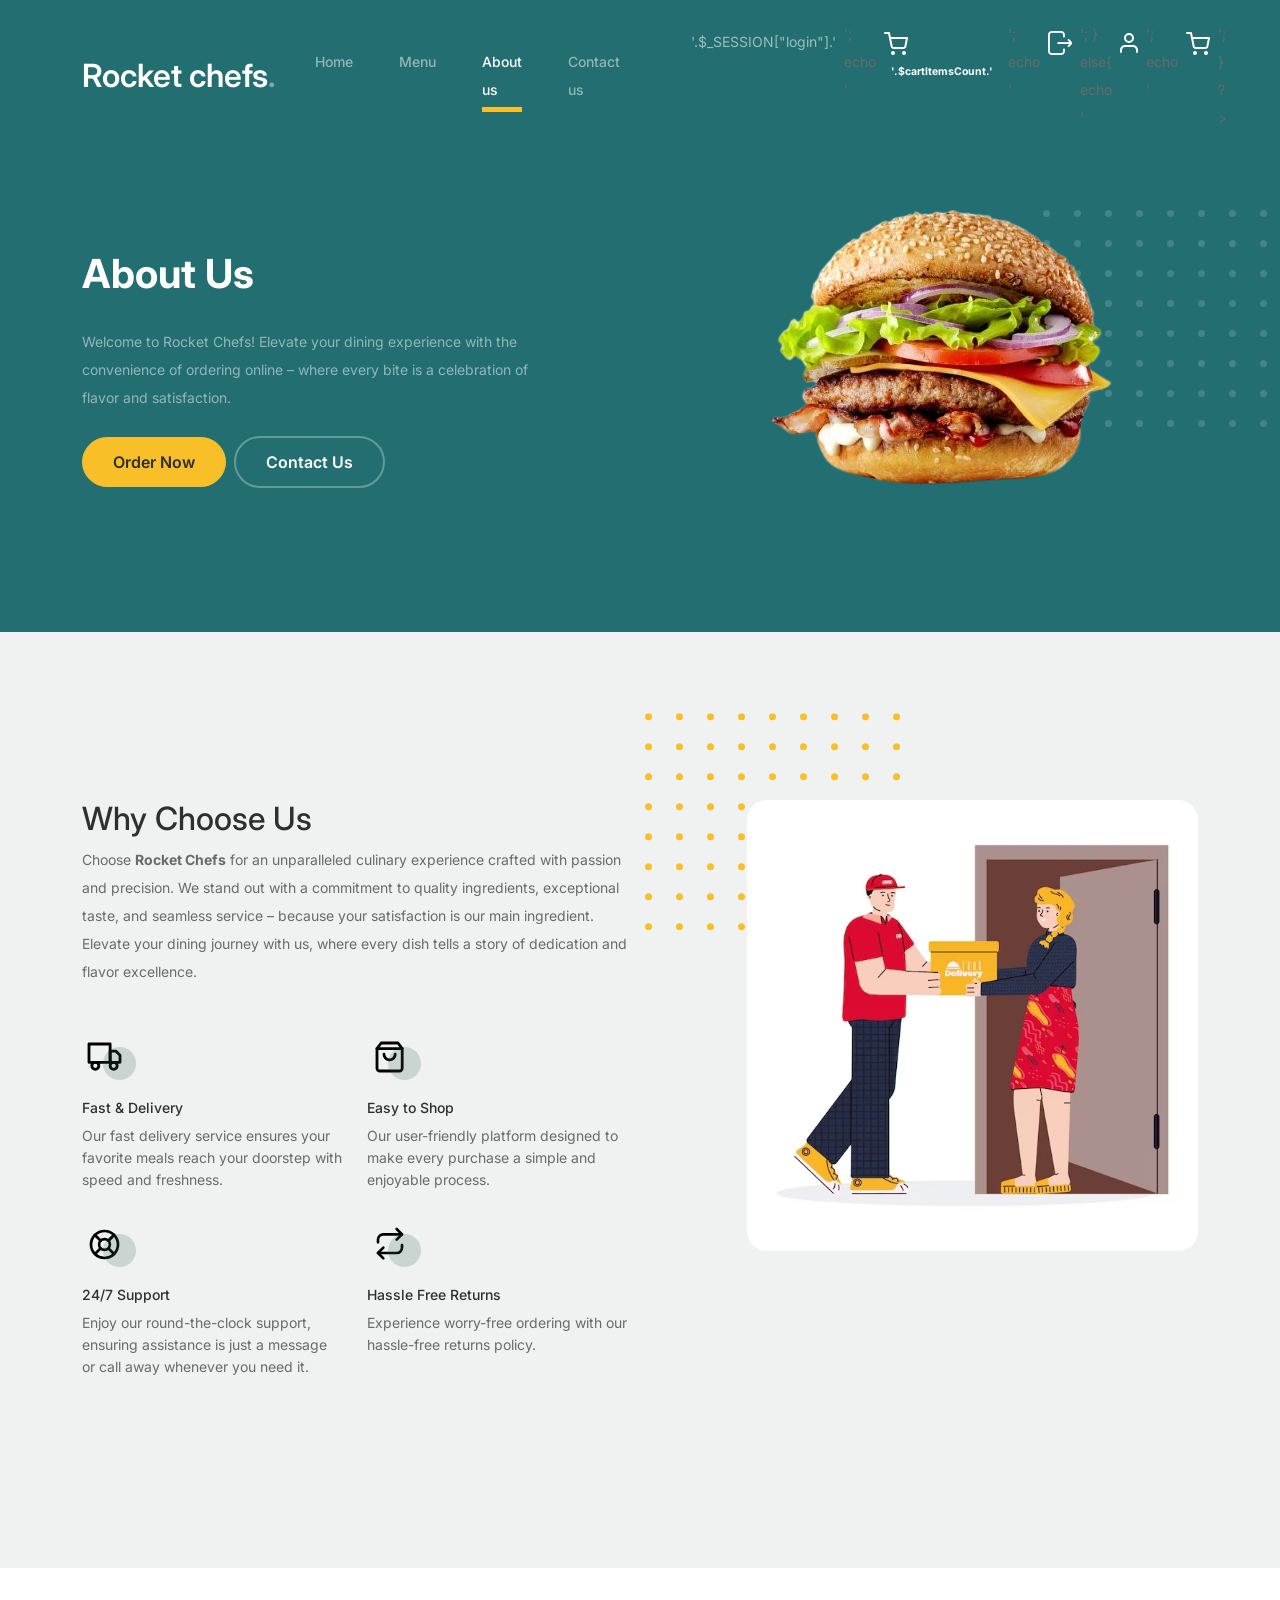
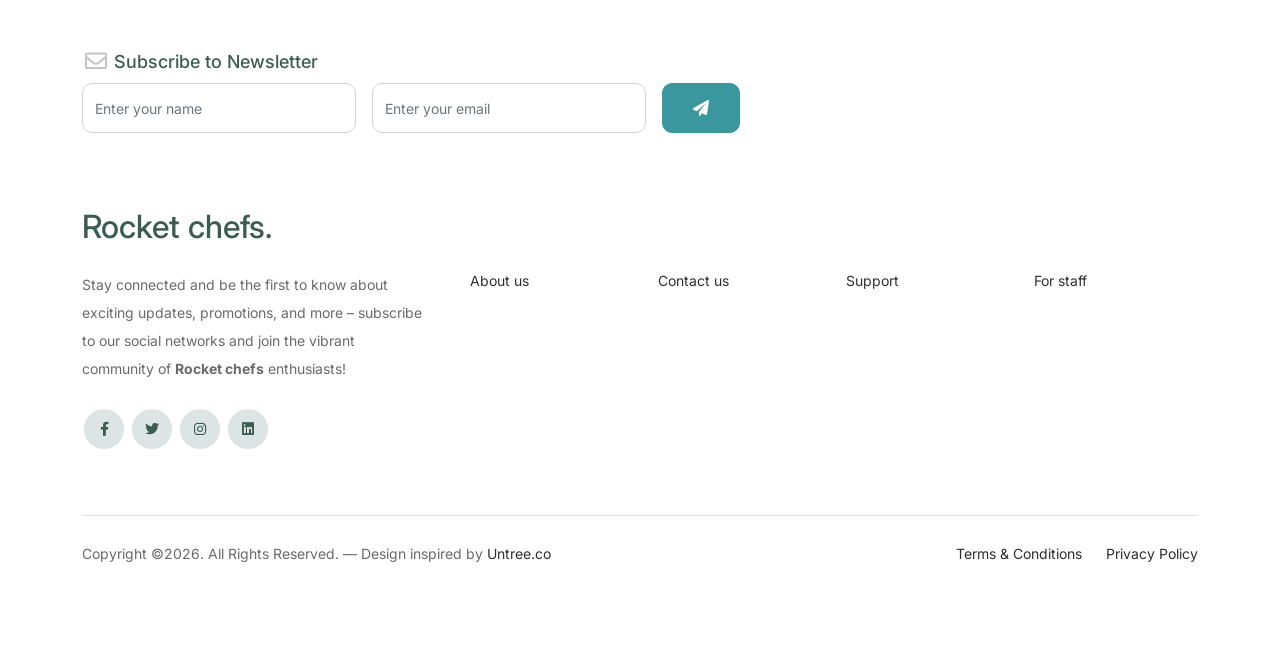
<file: PHPProjectCart/about.html>
<!doctype html>
<html lang="en">
<head>
  <meta charset="utf-8">
  <meta name="viewport" content="width=device-width, initial-scale=1, shrink-to-fit=no">
  <meta name="aboutus_page" content="aboutus_page">
  <link rel="shortcut icon" href="favicon.png">
  <meta name="description" content="" />
  <meta name="keywords" content="" />

		<!-- Bootstrap CSS -->
		<link href="css/bootstrap.min.css" rel="stylesheet">
		<link href="https://cdnjs.cloudflare.com/ajax/libs/font-awesome/6.0.0-beta3/css/all.min.css" rel="stylesheet">
		<link href="css/tiny-slider.css" rel="stylesheet">
		<link href="css/style.css" rel="stylesheet">
		<title>About us page</title>
	</head>

	<body>

				<!-- Start Header/Navigation -->
				<nav class="custom-navbar navbar navbar navbar-expand-md navbar-dark bg-dark" arial-label="Furni navigation bar">

					<div class="container">
						<a class="navbar-brand" href="index.html">Rocket chefs<span>.</span></a>
		
						<button class="navbar-toggler" type="button" data-bs-toggle="collapse" data-bs-target="#navbarsFurni" aria-controls="navbarsFurni" aria-expanded="false" aria-label="Toggle navigation">
							<span class="navbar-toggler-icon"></span>
						</button>
		
						<div class="collapse navbar-collapse" id="navbarsFurni">
							<ul class="custom-navbar-nav navbar-nav ms-auto mb-2 mb-md-0">
								<li>
									<a class="nav-link" href="index.html">Home</a>
								</li>
								<li><a class="nav-link" href="shop.html">Menu</a></li>
								<li class="nav-item active"><a class="nav-link" href="about.html">About us</a></li>
								<li><a class="nav-link" href="contact.html">Contact us</a></li>
							</ul>
		
							<ul class="custom-navbar-cta navbar-nav mb-2 mb-md-0 ms-5" id="icon_list">
							</ul>
						</div>
					</div>
						
				</nav>
				<!-- End Header/Navigation -->

		<!-- Start Hero Section -->
			<div class="hero">
				<div class="container">
					<div class="row justify-content-between">
						<div class="col-lg-5">
							<div class="intro-excerpt">
								<h1>About Us</h1>
								<p class="mb-4">Welcome to Rocket Chefs! Elevate your dining experience with the convenience of ordering online – where every bite is a celebration of flavor and satisfaction.</p>
								<p><a href="shop.html" class="btn btn-secondary me-2">Order Now</a><a href="contact.html" class="btn btn-white-outline">Contact Us</a></p>
							</div>
						</div>
						<div class="col-lg-7">
							<div class="hero-img-wrap">
								<img src="images/burgermain.png" class="img-fluid">
							</div>
						</div>
					</div>
				</div>
			</div>
		<!-- End Hero Section -->

		
<!-- Start Why Choose Us Section -->
<div class="why-choose-section">
	<div class="container">
	</br>
</br>
		<div class="row justify-content-between">
			<div class="col-lg-6">
				<h2 class="section-title">Why Choose Us</h2>
				<p>Choose <strong>Rocket Chefs</strong> for an unparalleled culinary experience crafted with passion and precision. We stand out with a commitment to quality ingredients, exceptional taste, and seamless service – because your satisfaction is our main ingredient. Elevate your dining journey with us, where every dish tells a story of dedication and flavor excellence.</p>

				<div class="row my-5">
					<div class="col-6 col-md-6">
						<div class="feature">
							<div class="icon">
								<img src="images/truck.svg" alt="Image" class="imf-fluid">
							</div>
							<h3>Fast &amp; Delivery</h3>
							<p>Our fast delivery service ensures your favorite meals reach your doorstep with speed and freshness.</p>
						</div>
					</div>

					<div class="col-6 col-md-6">
						<div class="feature">
							<div class="icon">
								<img src="images/bag.svg" alt="Image" class="imf-fluid">
							</div>
							<h3>Easy to Shop</h3>
							<p>Our user-friendly platform designed to make every purchase a simple and enjoyable process.</p>
						</div>
					</div>

					<div class="col-6 col-md-6">
						<div class="feature">
							<div class="icon">
								<img src="images/support.svg" alt="Image" class="imf-fluid">
							</div>
							<h3>24/7 Support</h3>
							<p>Enjoy our round-the-clock support, ensuring assistance is just a message or call away whenever you need it.</p>
						</div>
					</div>

					<div class="col-6 col-md-6">
						<div class="feature">
							<div class="icon">
								<img src="images/return.svg" alt="Image" class="imf-fluid">
							</div>
							<h3>Hassle Free Returns</h3>
						<p>Experience worry-free ordering with our hassle-free returns policy.</p>
						</div>
					</div>

				</div>
			</div>

			<div class="col-lg-5">
				<div class="img-wrap">
					<img src="images/why-choose-us-img.jpg" alt="Image" class="img-fluid">
				</div>
			</div>

		</div>
	</div>
</div>
<!-- End Why Choose Us Section -->

	
		<!-- Start Footer Section -->
		<footer class="footer-section">
			<div class="container relative">

				<div class="row">
					<div class="col-lg-8">
						<div class="subscription-form">
							<h3 class="d-flex align-items-center"><span class="me-1"><img src="images/envelope-outline.svg" alt="Image" class="img-fluid"></span><span>Subscribe to Newsletter</span></h3>

							<form action="#" class="row g-3">
								<div class="col-auto">
									<input type="text" class="form-control" placeholder="Enter your name">
								</div>
								<div class="col-auto">
									<input type="email" class="form-control" placeholder="Enter your email">
								</div>
								<div class="col-auto">
									<button class="btn btn-primary">
										<span class="fa fa-paper-plane"></span>
									</button>
								</div>
							</form>

						</div>
					</div>
				</div>

				<div class="row g-5 mb-5">
					<div class="col-lg-4">
						<div class="mb-4 footer-logo-wrap"><a href="#" class="footer-logo">Rocket chefs<span>.</span></a></div>
						<p class="mb-4">Stay connected and be the first to know about exciting updates, promotions, and more – subscribe to our social networks and join the vibrant community of <strong>Rocket chefs</strong> enthusiasts!</p>

						<ul class="list-unstyled custom-social">
							<li><a href="#"><span class="fa fa-brands fa-facebook-f"></span></a></li>
							<li><a href="#"><span class="fa fa-brands fa-twitter"></span></a></li>
							<li><a href="#"><span class="fa fa-brands fa-instagram"></span></a></li>
							<li><a href="#"><span class="fa fa-brands fa-linkedin"></span></a></li>
						</ul>
					</div>

					<div class="col-lg-8">
						<div class="row links-wrap">
							<div class="col-6 col-sm-6 col-md-3">
								<ul class="list-unstyled">
									<li><a href="about.html">About us</a></li>
									
								</ul>
							</div>

							<div class="col-6 col-sm-6 col-md-3">
								<ul class="list-unstyled">
									<li><a href="contact.html">Contact us</a></li>
									
								</ul>
							</div>

							<div class="col-6 col-sm-6 col-md-3">
								<ul class="list-unstyled">
									<li><a href="contact.html">Support</a></li>
								
								</ul>
							</div>

							<div class="col-6 col-sm-6 col-md-3">
								<ul class="list-unstyled">
									<li><a href="#">For staff</a></li>
					
								</ul>
							</div>
						</div>
					</div>

				</div>
				
				<div class="border-top copyright">
					<div class="row pt-4">
						<div class="col-lg-6">
							<p class="mb-2 text-center text-lg-start">Copyright &copy;<script>document.write(new Date().getFullYear());</script>. All Rights Reserved. &mdash; Design inspired by <a href="https://untree.co">Untree.co</a>
            </p>
						</div>

						<div class="col-lg-6 text-center text-lg-end">
							<ul class="list-unstyled d-inline-flex ms-auto">
								<li class="me-4"><a href="#">Terms &amp; Conditions</a></li>
								<li><a href="#">Privacy Policy</a></li>
							</ul>
						</div>

					</div>
				</div>

			</div>
		</footer>
		<!-- End Footer Section -->	



		<script src="js/bootstrap.bundle.min.js"></script>
		<script src="js/tiny-slider.js"></script>
		<script src="js/custom.js"></script>
		<script src="https://code.jquery.com/jquery-3.6.4.min.js"></script>
				<script type="text/javascript" src="js/generateHeader.js"></script>
				<script type="text/javascript" src="js/exitScript.js"></script>
	</body>

</html>
</file>
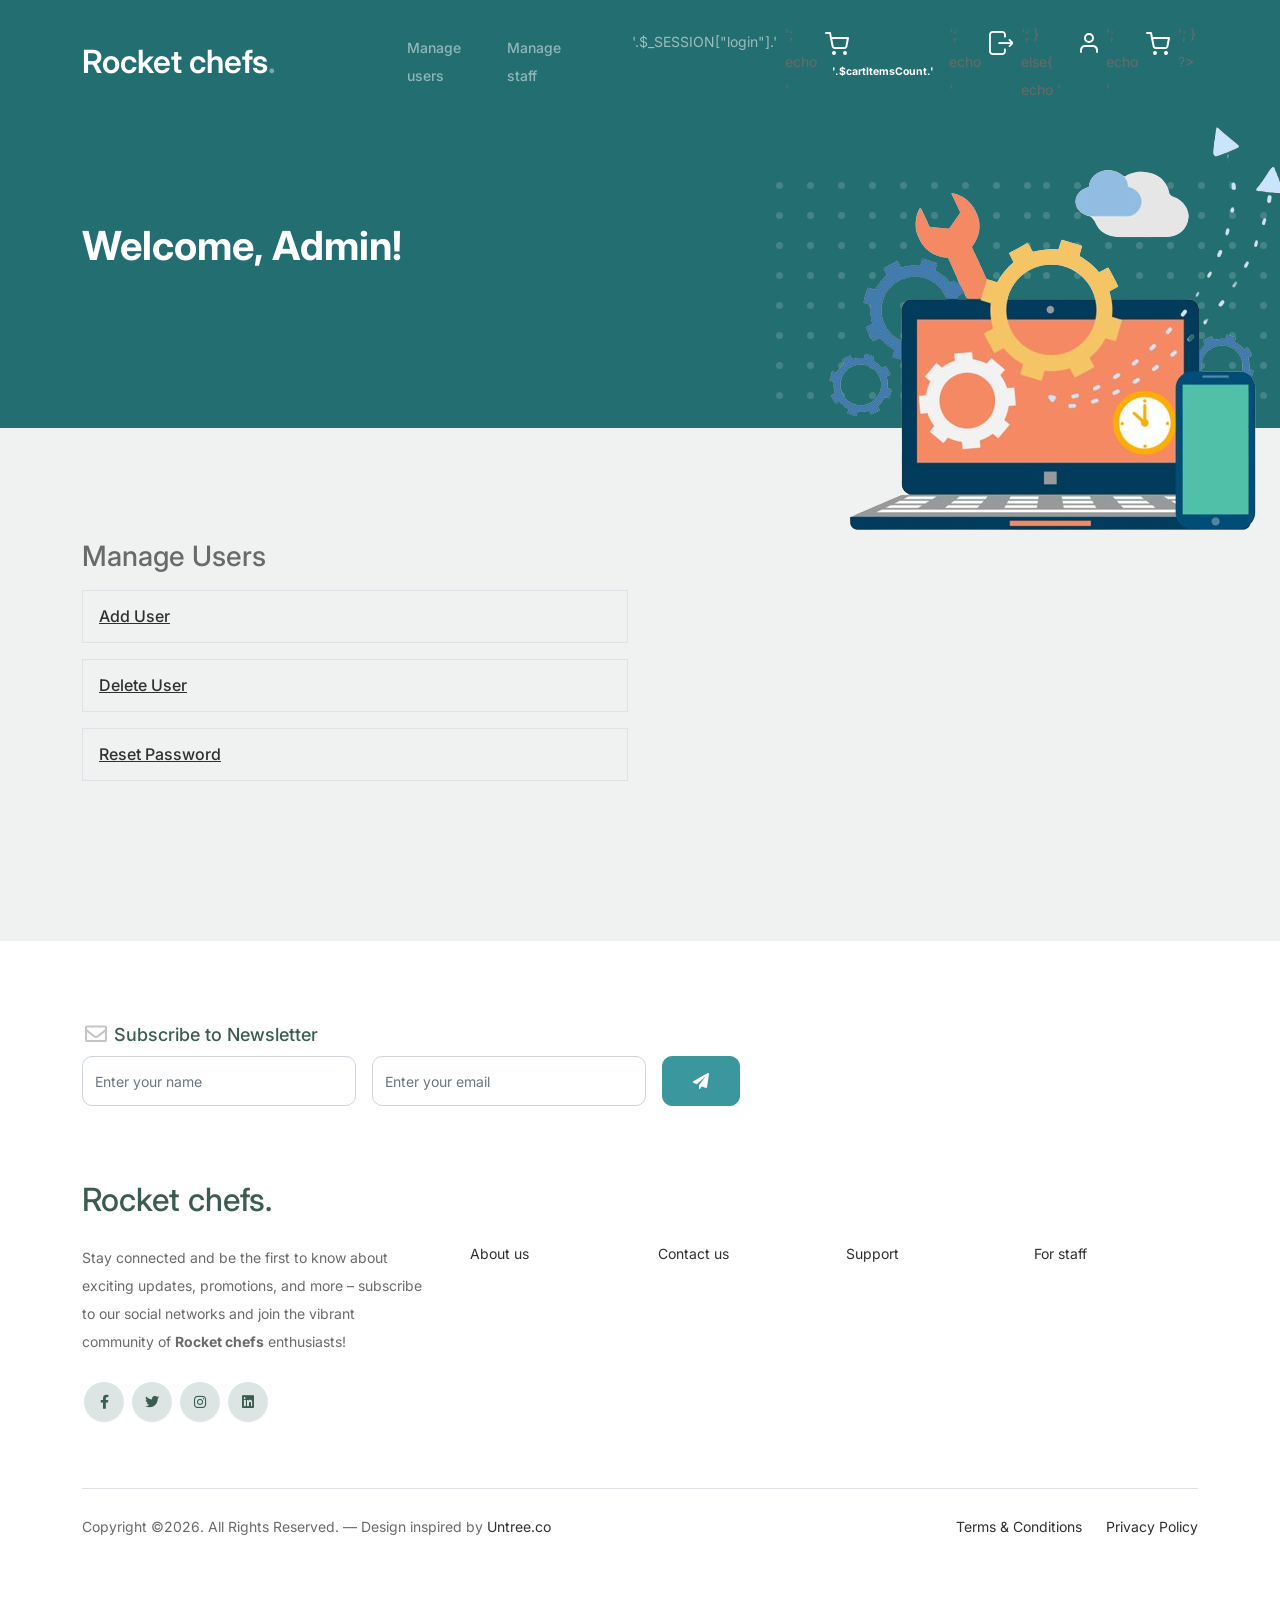
<file: PHPProjectCart/admin.html>
<!doctype html>
<html lang="en">
<head>
  <meta charset="utf-8">
  <meta name="viewport" content="width=device-width, initial-scale=1, shrink-to-fit=no">
  <meta name="admin_page" content="admin_page">
  <link rel="shortcut icon" href="favicon.png">
  <meta name="description" content="" />
  <meta name="keywords" content="" />
 
        <!-- Bootstrap CSS -->
        <link href="css/bootstrap.min.css" rel="stylesheet">
        <link href="https://cdnjs.cloudflare.com/ajax/libs/font-awesome/6.0.0-beta3/css/all.min.css" rel="stylesheet">
        <link href="css/tiny-slider.css" rel="stylesheet">
        <link href="css/style.css" rel="stylesheet">
        <title>Administration page</title>
    </head>
 
    <body>
 
       <!-- Start Header/Navigation -->
		<nav class="custom-navbar navbar navbar navbar-expand-md navbar-dark bg-dark" arial-label="Furni navigation bar">

			<div class="container">
				<a class="navbar-brand" href="index.html">Rocket chefs<span>.</span></a>

				<button class="navbar-toggler" type="button" data-bs-toggle="collapse" data-bs-target="#navbarsFurni" aria-controls="navbarsFurni" aria-expanded="false" aria-label="Toggle navigation">
					<span class="navbar-toggler-icon"></span>
				</button>

				<div class="collapse navbar-collapse" id="navbarsFurni">
					<ul class="custom-navbar-nav navbar-nav ms-auto mb-2 mb-md-0">
						<li>
							<a class="nav-link" href=""></a>
						</li>
						<li class="nav-item active"><a class="nav-link" href=""></a></li>
						<li><a class="nav-link" href="admin.html">Manage users</a></li>
						<li><a class="nav-link" href="admin2.html">Manage staff</a></li>
					</ul>

					<ul class="custom-navbar-cta navbar-nav mb-2 mb-md-0 ms-5" id="icon_list">
					</ul>
				</div>
			</div>
				
		</nav>
		<!-- End Header/Navigation -->
 
        <!-- Start Hero Section -->
        <div class="hero">
            <div class="container">
                <div class="row justify-content-between">
                    <div class="col-lg-5">
                        <div class="intro-excerpt">
                            <h1>Welcome, Admin!</h1>
                        </div>
                    </div>
                    <div class="col-lg-7">
                        <div class="hero-img-wrap">
                          <div class="col-lg-7">
                            <div class="hero-img-wrap">
                              <img src="images/admin.png" class="img-fluid">
                            </div>
                          </div>
                        </div>
                    </div>
                </div>
            </div>
        </div>
    <!-- End Hero Section -->
 
        <div class="untree_co-section">
            <div class="container">
 
              <div class="row">
                <div class="col-md-6 mb-5 mb-md-0">
                  <h2 class="h3 mb-3 text-black">Manage Users</h2>

                <form class="border p-3 mb-3">
                 
                  <h3 class="h6 mb-0"><a class="d-block" data-bs-toggle="collapse" href="#collapsebank" role="button" aria-expanded="false" aria-controls="collapsebank">Add User</a></h3>

                  <div class="collapse" id="collapsebank">
                    <div class="form-group row">
                      <div class="col-md-12">
                        <label for="c_address" class="text-black">Login <span class="text-danger">*</span></label>
                        <input type="text" class="form-control" id="login" name="login" placeholder="Enter login">
                      </div>
                    </div>
                    <div class="form-group row">
                      <div class="col-md-12">
                        <label for="c_address" class="text-black">Password<span class="text-danger">*</span></label>
                        <input type="text" class="form-control" id="password" name="password" placeholder="Enter password">
                      </div>
                      <br>
                      <div class="input-group-append btn-center">
                        <br><button class="btn btn-black btn-sm" type="button" id="button-addon1" onclick="addSuperUser()">Add User</button>
                      </div>
                    </div>

                   
                  </div>
                </form>




                <div class="border p-3 mb-3">
                  <h3 class="h6 mb-0"><a class="d-block" data-bs-toggle="collapse" href="#collapsecheque" role="button" aria-expanded="false" aria-controls="collapsecheque">Delete User</a></h3>

                  <div class="collapse" id="collapsecheque">
                    <div class="form-group row">
                      <div class="col-md-12">
                        <label for="c_address" class="text-black">User id <span class="text-danger">*</span></label>
                        <input type="text" class="form-control" id="userid" name="userid" placeholder="Enter id to delete">
                      </div>
                    
                      <div class="input-group-append btn-center">
                      </br><button class="btn btn-black btn-sm" type="button" id="button-addon2" onclick="deleteSuperUser()">Delete</button>
                      </div>
                    </div>
                  </div>
                </div>

                <div class="border p-3 mb-5">
                  <h3 class="h6 mb-0"><a class="d-block" data-bs-toggle="collapse" href="#collapsepaypal" role="button" aria-expanded="false" aria-controls="collapsepaypal">Reset Password</a></h3>

                  <div class="collapse" id="collapsepaypal">
                    <div class="form-group row">
                      <div class="col-md-12">
                        <label for="c_address" class="text-black">Login <span class="text-danger">*</span></label>
                        <input type="text" class="form-control" id="login1" name="login1" placeholder="Enter existing login">
                      </div>
                    </div>
                    <div class="form-group row">
                      <div class="col-md-12">
                        <label for="c_address" class="text-black">New Password<span class="text-danger">*</span></label>
                        <input type="text" class="form-control" id="password1" name="password1" placeholder="Enter new password">
                      </div>
                    </div>

                    <div class="input-group-append btn-center">
                    </br><button class="btn btn-black btn-sm" type="button" id="button-addon3"  onclick="resetPassword()">Reset</button>
                    </div>

                  </div>
                </div>

                
             </div>
              </div>
            </div>
          </div>
 
       	<!-- Start Footer Section -->
		<footer class="footer-section">
			<div class="container relative">

				<div class="row">
					<div class="col-lg-8">
						<div class="subscription-form">
							<h3 class="d-flex align-items-center"><span class="me-1"><img src="images/envelope-outline.svg" alt="Image" class="img-fluid"></span><span>Subscribe to Newsletter</span></h3>

							<form action="#" class="row g-3">
								<div class="col-auto">
									<input type="text" class="form-control" placeholder="Enter your name">
								</div>
								<div class="col-auto">
									<input type="email" class="form-control" placeholder="Enter your email">
								</div>
								<div class="col-auto">
									<button class="btn btn-primary">
										<span class="fa fa-paper-plane"></span>
									</button>
								</div>
							</form>

						</div>
					</div>
				</div>

				<div class="row g-5 mb-5">
					<div class="col-lg-4">
						<div class="mb-4 footer-logo-wrap"><a href="#" class="footer-logo">Rocket chefs<span>.</span></a></div>
						<p class="mb-4">Stay connected and be the first to know about exciting updates, promotions, and more – subscribe to our social networks and join the vibrant community of <strong>Rocket chefs</strong> enthusiasts!</p>

						<ul class="list-unstyled custom-social">
							<li><a href="#"><span class="fa fa-brands fa-facebook-f"></span></a></li>
							<li><a href="#"><span class="fa fa-brands fa-twitter"></span></a></li>
							<li><a href="#"><span class="fa fa-brands fa-instagram"></span></a></li>
							<li><a href="#"><span class="fa fa-brands fa-linkedin"></span></a></li>
						</ul>
					</div>

					<div class="col-lg-8">
						<div class="row links-wrap">
							<div class="col-6 col-sm-6 col-md-3">
								<ul class="list-unstyled">
									<li><a href="about.html">About us</a></li>
									
								</ul>
							</div>

							<div class="col-6 col-sm-6 col-md-3">
								<ul class="list-unstyled">
									<li><a href="contact.html">Contact us</a></li>
									
								</ul>
							</div>

							<div class="col-6 col-sm-6 col-md-3">
								<ul class="list-unstyled">
									<li><a href="contact.html">Support</a></li>
								
								</ul>
							</div>

							<div class="col-6 col-sm-6 col-md-3">
								<ul class="list-unstyled">
									<li><a href="#">For staff</a></li>
					
								</ul>
							</div>
						</div>
					</div>

				</div>
				
				<div class="border-top copyright">
					<div class="row pt-4">
						<div class="col-lg-6">
							<p class="mb-2 text-center text-lg-start">Copyright &copy;<script>document.write(new Date().getFullYear());</script>. All Rights Reserved. &mdash; Design inspired by <a href="https://untree.co">Untree.co</a>
            </p>
						</div>

						<div class="col-lg-6 text-center text-lg-end">
							<ul class="list-unstyled d-inline-flex ms-auto">
								<li class="me-4"><a href="#">Terms &amp; Conditions</a></li>
								<li><a href="#">Privacy Policy</a></li>
							</ul>
						</div>

					</div>
				</div>

			</div>
		</footer>
		<!-- End Footer Section -->	
 
        <script src="js/bootstrap.bundle.min.js"></script>
        <script src="js/tiny-slider.js"></script>
        <script src="js/custom.js"></script>
        <script src="https://code.jquery.com/jquery-3.6.4.min.js"></script>
        <script type="text/javascript" src="js/generateHeader.js"></script>
        <script type="text/javascript" src="js/exitScript.js"></script>
        <script type="text/javascript" src="js/manage_superuser.js"></script>



    </body>
 
</html>
</file>
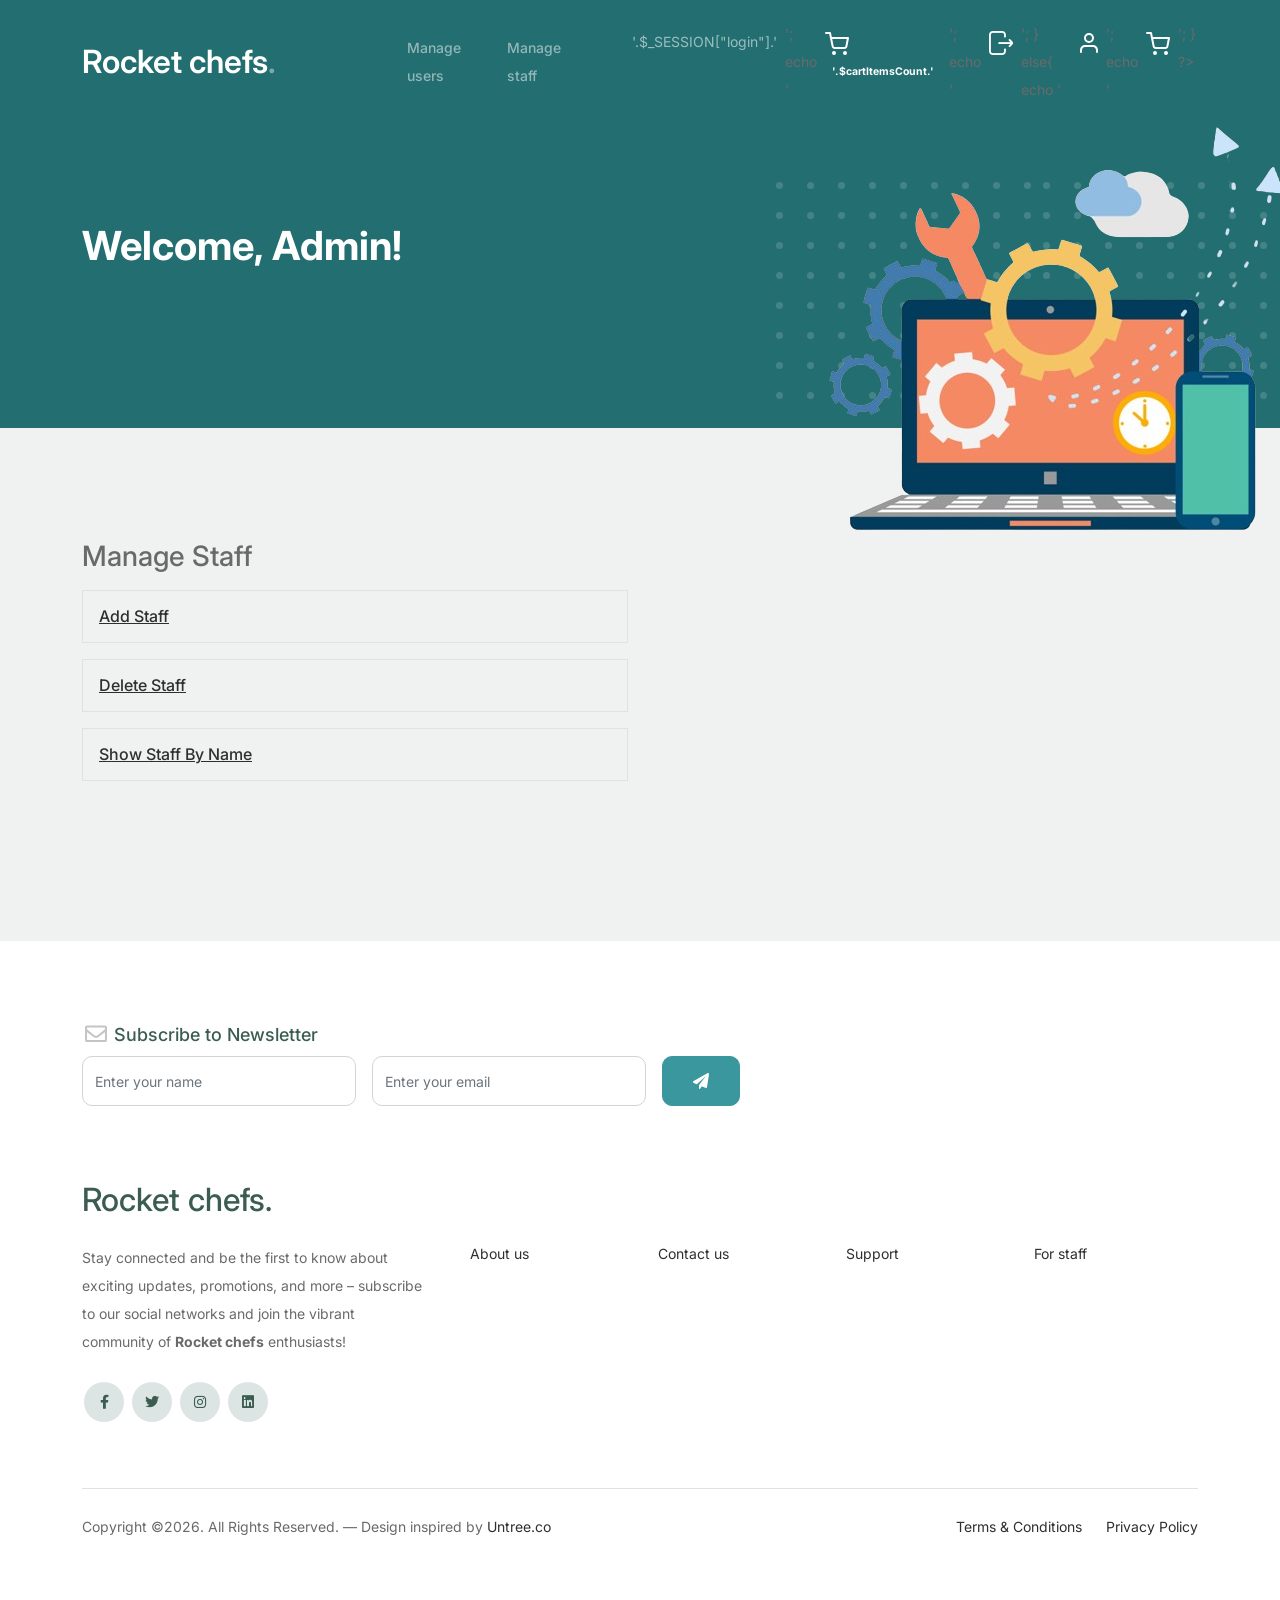
<file: PHPProjectCart/admin2.html>
<!doctype html>
<html lang="en">
<head>
  <meta charset="utf-8">
  <meta name="viewport" content="width=device-width, initial-scale=1, shrink-to-fit=no">
  <meta name="admin_page" content="admin_page">
  <link rel="shortcut icon" href="favicon.png">
  <meta name="description" content="" />
  <meta name="keywords" content="" />
 
        <!-- Bootstrap CSS -->
        <link href="css/bootstrap.min.css" rel="stylesheet">
        <link href="https://cdnjs.cloudflare.com/ajax/libs/font-awesome/6.0.0-beta3/css/all.min.css" rel="stylesheet">
        <link href="css/tiny-slider.css" rel="stylesheet">
        <link href="css/style.css" rel="stylesheet">
        <title>Administration page</title>
    </head>
 
    <body>
 
       <!-- Start Header/Navigation -->
		<nav class="custom-navbar navbar navbar navbar-expand-md navbar-dark bg-dark" arial-label="Furni navigation bar">

			<div class="container">
				<a class="navbar-brand" href="index.html">Rocket chefs<span>.</span></a>

				<button class="navbar-toggler" type="button" data-bs-toggle="collapse" data-bs-target="#navbarsFurni" aria-controls="navbarsFurni" aria-expanded="false" aria-label="Toggle navigation">
					<span class="navbar-toggler-icon"></span>
				</button>

				<div class="collapse navbar-collapse" id="navbarsFurni">
					<ul class="custom-navbar-nav navbar-nav ms-auto mb-2 mb-md-0">
						<li>
							<a class="nav-link" href=""></a>
						</li>
						<li class="nav-item active"><a class="nav-link" href=""></a></li>
						<li><a class="nav-link" href="admin.html">Manage users</a></li>
						<li><a class="nav-link" href="admin2.html">Manage staff</a></li>
					</ul>

					<ul class="custom-navbar-cta navbar-nav mb-2 mb-md-0 ms-5" id="icon_list">
					</ul>
				</div>
			</div>
				
		</nav>
		<!-- End Header/Navigation -->
 
        <!-- Start Hero Section -->
        <div class="hero">
            <div class="container">
                <div class="row justify-content-between">
                    <div class="col-lg-5">
                        <div class="intro-excerpt">
                            <h1>Welcome, Admin!</h1>
                        </div>
                    </div>
                    <div class="col-lg-7">
                        <div class="hero-img-wrap">
                          <div class="col-lg-7">
                            <div class="hero-img-wrap">
                              <img src="images/admin.png" class="img-fluid">
                            </div>
                          </div>
                        </div>
                    </div>
                </div>
            </div>
        </div>
    <!-- End Hero Section -->
 
        <div class="untree_co-section">
            <div class="container">
 
              <div class="row">
                <div class="col-md-6 mb-5 mb-md-0">
                  <h2 class="h3 mb-3 text-black">Manage Staff</h2>

                <form class="border p-3 mb-3">
                 
                  <h3 class="h6 mb-0"><a class="d-block" data-bs-toggle="collapse" href="#collapsebank" role="button" aria-expanded="false" aria-controls="collapsebank">Add Staff</a></h3>

                  <div class="collapse" id="collapsebank">
                    <div class="form-group row">
                      <div class="col-md-12">
                        <label for="position" class="text-black">User id<span class="text-danger">*</span></label>
                        <input type="text" class="form-control" id="userid" name="userid" placeholder="Enter user id">
                      </div> 
                      
                    </div>
                    <div class="form-group row">
                      <div class="col-md-12">
                        <label for="fname" class="text-black">First name<span class="text-danger">*</span></label>
                        <input type="text" class="form-control" id="fname" name="fname" placeholder="Enter first name">
                      </div>
                    </div>
                    <div class="form-group row">
                      <div class="col-md-12">
                        <label for="lname" class="text-black">Last name<span class="text-danger">*</span></label>
                        <input type="text" class="form-control" id="lname" name="lname" placeholder="Enter last name">
                      </div> 
                    </div>
                    <div class="form-group row">
                      <div class="col-md-12">
                        <label for="email" class="text-black">Email<span class="text-danger">*</span></label>
                        <input type="text" class="form-control" id="email" name="email" placeholder="Enter email">
                      </div> 
                    </div>
                    <div class="form-group row">
                      <div class="col-md-12">
                        <label for="phone" class="text-black">Phone number<span class="text-danger">*</span></label>
                        <input type="text" class="form-control" id="phone" name="phone" placeholder="Enter phone">
                      </div> 
                    </div>
                    <div class="form-group row">
                      <div class="col-md-12">
                        <label for="address" class="text-black">Address<span class="text-danger">*</span></label>
                        <input type="text" class="form-control" id="address" name="address" placeholder="Enter address">
                      </div> 
                    </div>
                    <div class="form-group row">
                      <div class="col-md-12">
                        <label for="position" class="text-black">Position<span class="text-danger">*</span></label>
                        <input type="text" class="form-control" id="position" name="position" placeholder="Enter position">
                      </div> 
                      <div class="input-group-append btn-center">
                        <br><button class="btn btn-black btn-sm" type="button" id="button-addon1" onclick="addStaff()">Add Staff</button>
                      </div>
                    </div>
                   
                  </div>
                </form>

                <div class="border p-3 mb-3">
                  <h3 class="h6 mb-0"><a class="d-block" data-bs-toggle="collapse" href="#collapsecheque" role="button" aria-expanded="false" aria-controls="collapsecheque">Delete Staff</a></h3>

                  <div class="collapse" id="collapsecheque">
                    <div class="form-group row">
                      <div class="col-md-12">
                        <label for="id" class="text-black">Staff id <span class="text-danger">*</span></label>
                        <input type="text" class="form-control" id="id" name="id" placeholder="Enter id to delete">
                      </div>
                    
                      <div class="input-group-append btn-center">
                      </br><button class="btn btn-black btn-sm" type="button" id="button-addon2" onclick="deleteStaff()">Delete</button>
                      </div>
                    </div>
                  </div>
                </div>

                <div class="border p-3 mb-5">
                  <h3 class="h6 mb-0"><a class="d-block" data-bs-toggle="collapse" href="#collapsepaypal" role="button" aria-expanded="false" aria-controls="collapsepaypal">Show Staff By Name</a></h3>

                  <div class="collapse" id="collapsepaypal">
                    <div class="form-group row">
                      <div class="col-md-12">
                        <label for="fname1" class="text-black">First name <span class="text-danger">*</span></label>
                        <input type="text" class="form-control" id="fname1" name="fname1" placeholder="Enter first name">
                      </div>
                    </div>
                    <div class="form-group row">
                      <div class="col-md-12">
                        <label for="lname1" class="text-black">Last name <span class="text-danger">*</span></label>
                        <input type="text" class="form-control" id="lname1" name="lname1" placeholder="Enter last name">
                      </div>
                    </div>

                    <div class="input-group-append btn-center">
                    </br><button class="btn btn-black btn-sm" type="button" id="button-addon3"  onclick="showStaff()">Show</button>
                    </div>

                  </div>
                </div>

                
             </div>
              </div>
            </div>
          </div>
 
       	<!-- Start Footer Section -->
		<footer class="footer-section">
			<div class="container relative">

				<div class="row">
					<div class="col-lg-8">
						<div class="subscription-form">
							<h3 class="d-flex align-items-center"><span class="me-1"><img src="images/envelope-outline.svg" alt="Image" class="img-fluid"></span><span>Subscribe to Newsletter</span></h3>

							<form action="#" class="row g-3">
								<div class="col-auto">
									<input type="text" class="form-control" placeholder="Enter your name">
								</div>
								<div class="col-auto">
									<input type="email" class="form-control" placeholder="Enter your email">
								</div>
								<div class="col-auto">
									<button class="btn btn-primary">
										<span class="fa fa-paper-plane"></span>
									</button>
								</div>
							</form>

						</div>
					</div>
				</div>

				<div class="row g-5 mb-5">
					<div class="col-lg-4">
						<div class="mb-4 footer-logo-wrap"><a href="#" class="footer-logo">Rocket chefs<span>.</span></a></div>
						<p class="mb-4">Stay connected and be the first to know about exciting updates, promotions, and more – subscribe to our social networks and join the vibrant community of <strong>Rocket chefs</strong> enthusiasts!</p>

						<ul class="list-unstyled custom-social">
							<li><a href="#"><span class="fa fa-brands fa-facebook-f"></span></a></li>
							<li><a href="#"><span class="fa fa-brands fa-twitter"></span></a></li>
							<li><a href="#"><span class="fa fa-brands fa-instagram"></span></a></li>
							<li><a href="#"><span class="fa fa-brands fa-linkedin"></span></a></li>
						</ul>
					</div>

					<div class="col-lg-8">
						<div class="row links-wrap">
							<div class="col-6 col-sm-6 col-md-3">
								<ul class="list-unstyled">
									<li><a href="about.html">About us</a></li>
									
								</ul>
							</div>

							<div class="col-6 col-sm-6 col-md-3">
								<ul class="list-unstyled">
									<li><a href="contact.html">Contact us</a></li>
									
								</ul>
							</div>

							<div class="col-6 col-sm-6 col-md-3">
								<ul class="list-unstyled">
									<li><a href="contact.html">Support</a></li>
								
								</ul>
							</div>

							<div class="col-6 col-sm-6 col-md-3">
								<ul class="list-unstyled">
									<li><a href="#">For staff</a></li>
					
								</ul>
							</div>
						</div>
					</div>

				</div>
				
				<div class="border-top copyright">
					<div class="row pt-4">
						<div class="col-lg-6">
							<p class="mb-2 text-center text-lg-start">Copyright &copy;<script>document.write(new Date().getFullYear());</script>. All Rights Reserved. &mdash; Design inspired by <a href="https://untree.co">Untree.co</a>
            </p>
						</div>

						<div class="col-lg-6 text-center text-lg-end">
							<ul class="list-unstyled d-inline-flex ms-auto">
								<li class="me-4"><a href="#">Terms &amp; Conditions</a></li>
								<li><a href="#">Privacy Policy</a></li>
							</ul>
						</div>

					</div>
				</div>

			</div>
		</footer>
		<!-- End Footer Section -->	
 
        <script src="js/bootstrap.bundle.min.js"></script>
        <script src="js/tiny-slider.js"></script>
        <script src="js/custom.js"></script>
        <script src="https://code.jquery.com/jquery-3.6.4.min.js"></script>
        <script type="text/javascript" src="js/generateHeader.js"></script>
        <script type="text/javascript" src="js/exitScript.js"></script>
        <script type="text/javascript" src="js/manage_staff.js"></script>



    </body>
 
</html>
</file>
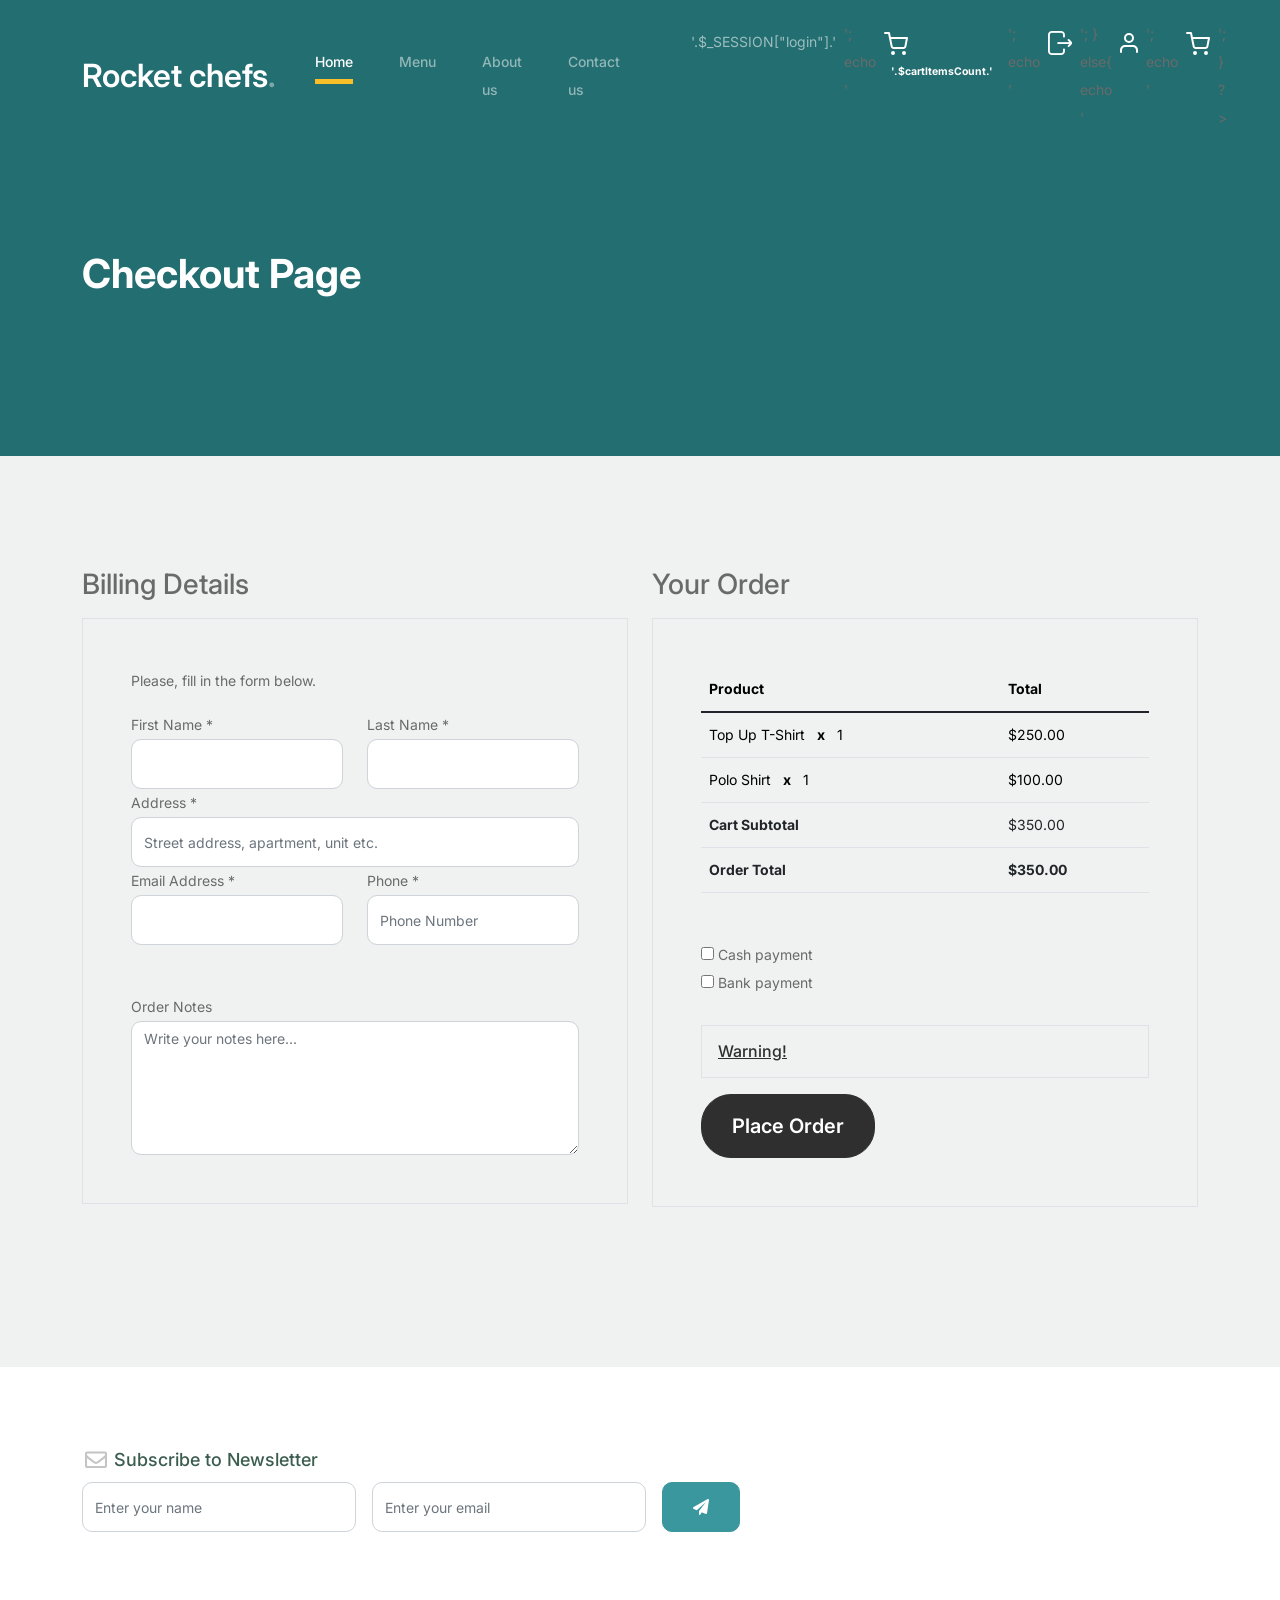
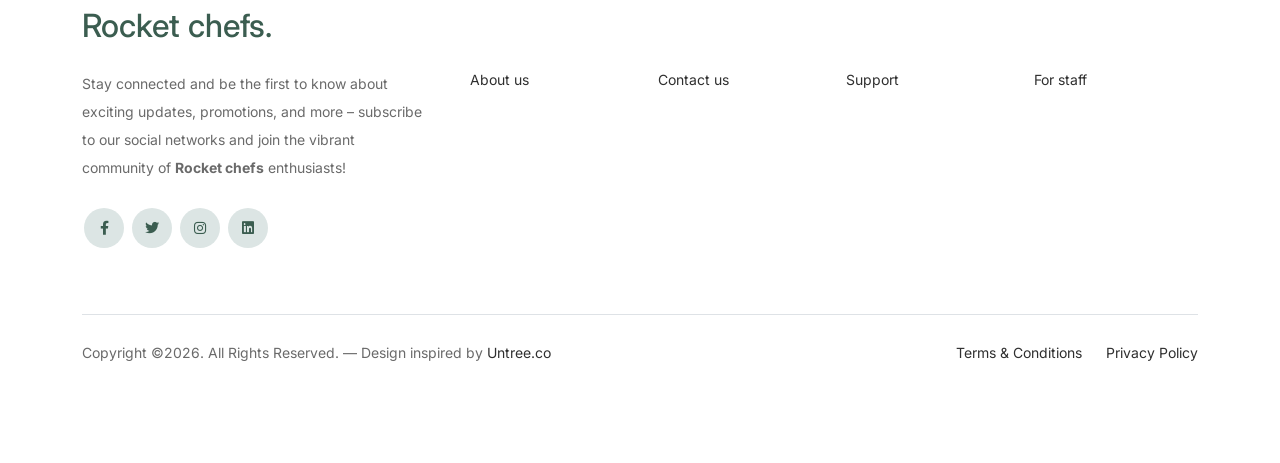
<file: PHPProjectCart/checkout.html>
<!doctype html>
<html lang="en">
<head>
  <meta charset="utf-8">
  <meta name="viewport" content="width=device-width, initial-scale=1, shrink-to-fit=no">
  <meta name="checkout_page" content="checkput_page">
  <link rel="shortcut icon" href="favicon.png">

  <meta name="description" content="" />
  <meta name="" content="" />

		<!-- Bootstrap CSS -->
		<link href="css/bootstrap.min.css" rel="stylesheet">
		<link href="https://cdnjs.cloudflare.com/ajax/libs/font-awesome/6.0.0-beta3/css/all.min.css" rel="stylesheet">
		<link href="css/tiny-slider.css" rel="stylesheet">
		<link href="css/style.css" rel="stylesheet">
		<title>Checkout page</title>
	</head>

	<body>

		<!-- Start Header/Navigation -->
		<nav class="custom-navbar navbar navbar navbar-expand-md navbar-dark bg-dark" arial-label="Furni navigation bar">

			<div class="container">
				<a class="navbar-brand" href="index.html">Rocket chefs<span>.</span></a>

				<button class="navbar-toggler" type="button" data-bs-toggle="collapse" data-bs-target="#navbarsFurni" aria-controls="navbarsFurni" aria-expanded="false" aria-label="Toggle navigation">
					<span class="navbar-toggler-icon"></span>
				</button>

				<div class="collapse navbar-collapse" id="navbarsFurni">
					<ul class="custom-navbar-nav navbar-nav ms-auto mb-2 mb-md-0">
						<li class="nav-item active">
							<a class="nav-link" href="index.html">Home</a>
						</li>
						<li><a class="nav-link" href="shop.html">Menu</a></li>
						<li><a class="nav-link" href="about.html">About us</a></li>
						<li><a class="nav-link" href="contact.html">Contact us</a></li>
					</ul>

					<ul class="custom-navbar-cta navbar-nav mb-2 mb-md-0 ms-5" id="icon_list">
					</ul>
				</div>
			</div>
				
		</nav>
		<!-- End Header/Navigation -->

		<!-- Start Hero Section -->
			<div class="hero">
				<div class="container">
					<div class="row justify-content-between">
						<div class="col-lg-5">
							<div class="intro-excerpt">
								<h1>Checkout Page</h1>
							</div>
						</div>
						<div class="col-lg-7">
							
						</div>
					</div>
				</div>
			</div>
		<!-- End Hero Section -->

		<div class="untree_co-section">
		    <div class="container">

		      <div class="row">
		        <div class="col-md-6 mb-5 mb-md-0">
		          <h2 class="h3 mb-3 text-black">Billing Details</h2>
		          <div class="p-3 p-lg-5 border bg-white">
                  <p>Please, fill in the form below.</p>
		            <div class="form-group row">
		              <div class="col-md-6">
		                <label for="c_fname" class="text-black">First Name <span class="text-danger">*</span></label>
		                <input type="text" class="form-control" id="c_fname" name="c_fname">
		              </div>
		              <div class="col-md-6">
		                <label for="c_lname" class="text-black">Last Name <span class="text-danger">*</span></label>
		                <input type="text" class="form-control" id="c_lname" name="c_lname">
		              </div>
		            </div>


		            <div class="form-group row">
		              <div class="col-md-12">
		                <label for="c_address" class="text-black">Address <span class="text-danger">*</span></label>
		                <input type="text" class="form-control" id="c_address" name="c_address" placeholder="Street address, apartment, unit etc.">
		              </div>
		            </div>

		        
		            <div class="form-group row mb-5">
		              <div class="col-md-6">
		                <label for="c_email_address" class="text-black">Email Address <span class="text-danger">*</span></label>
		                <input type="text" class="form-control" id="c_email_address" name="c_email_address">
		              </div>
		              <div class="col-md-6">
		                <label for="c_phone" class="text-black">Phone <span class="text-danger">*</span></label>
		                <input type="text" class="form-control" id="c_phone" name="c_phone" placeholder="Phone Number">
		              </div>
		            </div>


		            <div class="form-group">
		              <label for="c_order_notes" class="text-black">Order Notes</label>
		              <textarea name="c_order_notes" id="c_order_notes" cols="30" rows="5" class="form-control" placeholder="Write your notes here..."></textarea>
		            </div>

		          </div>
		        </div>
		        <div class="col-md-6">

		         
		          <div class="row mb-5">
		            <div class="col-md-12">
		              <h2 class="h3 mb-3 text-black">Your Order</h2>
		              <div class="p-3 p-lg-5 border bg-white">
		                <table class="table site-block-order-table mb-5">
		                  <thead>
		                    <th>Product</th>
		                    <th>Total</th>
		                  </thead>
		                  <tbody>
		                    <tr>
		                      <td>Top Up T-Shirt <strong class="mx-2">x</strong> 1</td>
		                      <td>$250.00</td>
		                    </tr>
		                    <tr>
		                      <td>Polo Shirt <strong class="mx-2">x</strong>   1</td>
		                      <td>$100.00</td>
		                    </tr>
		                    <tr>
		                      <td class="text-black font-weight-bold"><strong>Cart Subtotal</strong></td>
		                      <td class="text-black">$350.00</td>
		                    </tr>
		                    <tr>
		                      <td class="text-black font-weight-bold"><strong>Order Total</strong></td>
		                      <td class="text-black font-weight-bold"><strong>$350.00</strong></td>
		                    </tr>
		                  </tbody>
		                </table>

						<div class="form-group">
							<input type="checkbox" value="1" id="bank"> Cash payment</label></br>
							<input type="checkbox" value="2" id="cash"> Bank payment</label>
						  </div>
	  
	  
						</br>
		                <div class="border p-3 mb-3">
				
		                  <h3 class="h6 mb-0"><a class="d-block" data-bs-toggle="collapse" href="#collapsebank" role="button" aria-expanded="false" aria-controls="collapsebank">Warning!</a></h3>

		                  <div class="collapse" id="collapsebank">
		                    <div class="py-2">
		                      <p class="mb-0">Make your payment directly into our bank account. Please use your Order ID as the payment reference. Your order won’t be delivered until the funds have cleared in our account.</p>
		                    </div>
		                  </div>
		                </div>



		                <div class="form-group">
		                  <button class="btn btn-black btn-lg py-3 btn-block" onclick="window.location='thankyou.html'">Place Order</button>
		                </div>

		              </div>
		            </div>
		          </div>

		        </div>
		      </div>
		      <!-- </form> -->
		    </div>
		  </div>

		
		<!-- Start Footer Section -->
		<footer class="footer-section">
			<div class="container relative">

				<div class="row">
					<div class="col-lg-8">
						<div class="subscription-form">
							<h3 class="d-flex align-items-center"><span class="me-1"><img src="images/envelope-outline.svg" alt="Image" class="img-fluid"></span><span>Subscribe to Newsletter</span></h3>

							<form action="#" class="row g-3">
								<div class="col-auto">
									<input type="text" class="form-control" placeholder="Enter your name">
								</div>
								<div class="col-auto">
									<input type="email" class="form-control" placeholder="Enter your email">
								</div>
								<div class="col-auto">
									<button class="btn btn-primary">
										<span class="fa fa-paper-plane"></span>
									</button>
								</div>
							</form>

						</div>
					</div>
				</div>

				<div class="row g-5 mb-5">
					<div class="col-lg-4">
						<div class="mb-4 footer-logo-wrap"><a href="#" class="footer-logo">Rocket chefs<span>.</span></a></div>
						<p class="mb-4">Stay connected and be the first to know about exciting updates, promotions, and more – subscribe to our social networks and join the vibrant community of <strong>Rocket chefs</strong> enthusiasts!</p>

						<ul class="list-unstyled custom-social">
							<li><a href="#"><span class="fa fa-brands fa-facebook-f"></span></a></li>
							<li><a href="#"><span class="fa fa-brands fa-twitter"></span></a></li>
							<li><a href="#"><span class="fa fa-brands fa-instagram"></span></a></li>
							<li><a href="#"><span class="fa fa-brands fa-linkedin"></span></a></li>
						</ul>
					</div>

					<div class="col-lg-8">
						<div class="row links-wrap">
							<div class="col-6 col-sm-6 col-md-3">
								<ul class="list-unstyled">
									<li><a href="about.html">About us</a></li>
									
								</ul>
							</div>

							<div class="col-6 col-sm-6 col-md-3">
								<ul class="list-unstyled">
									<li><a href="contact.html">Contact us</a></li>
									
								</ul>
							</div>

							<div class="col-6 col-sm-6 col-md-3">
								<ul class="list-unstyled">
									<li><a href="contact.html">Support</a></li>
								
								</ul>
							</div>

							<div class="col-6 col-sm-6 col-md-3">
								<ul class="list-unstyled">
									<li><a href="#">For staff</a></li>
					
								</ul>
							</div>
						</div>
					</div>

				</div>
				
				<div class="border-top copyright">
					<div class="row pt-4">
						<div class="col-lg-6">
							<p class="mb-2 text-center text-lg-start">Copyright &copy;<script>document.write(new Date().getFullYear());</script>. All Rights Reserved. &mdash; Design inspired by <a href="https://untree.co">Untree.co</a>
            </p>
						</div>

						<div class="col-lg-6 text-center text-lg-end">
							<ul class="list-unstyled d-inline-flex ms-auto">
								<li class="me-4"><a href="#">Terms &amp; Conditions</a></li>
								<li><a href="#">Privacy Policy</a></li>
							</ul>
						</div>

					</div>
				</div>

			</div>
		</footer>
		<!-- End Footer Section -->	


		<script src="js/bootstrap.bundle.min.js"></script>
		<script src="js/tiny-slider.js"></script>
		<script src="js/custom.js"></script>
		<script src="https://code.jquery.com/jquery-3.6.4.min.js"></script>
		<script type="text/javascript" src="js/generateHeader.js"></script>
		<script type="text/javascript" src="js/exitScript.js"></script>
	</body>

</html>
</file>
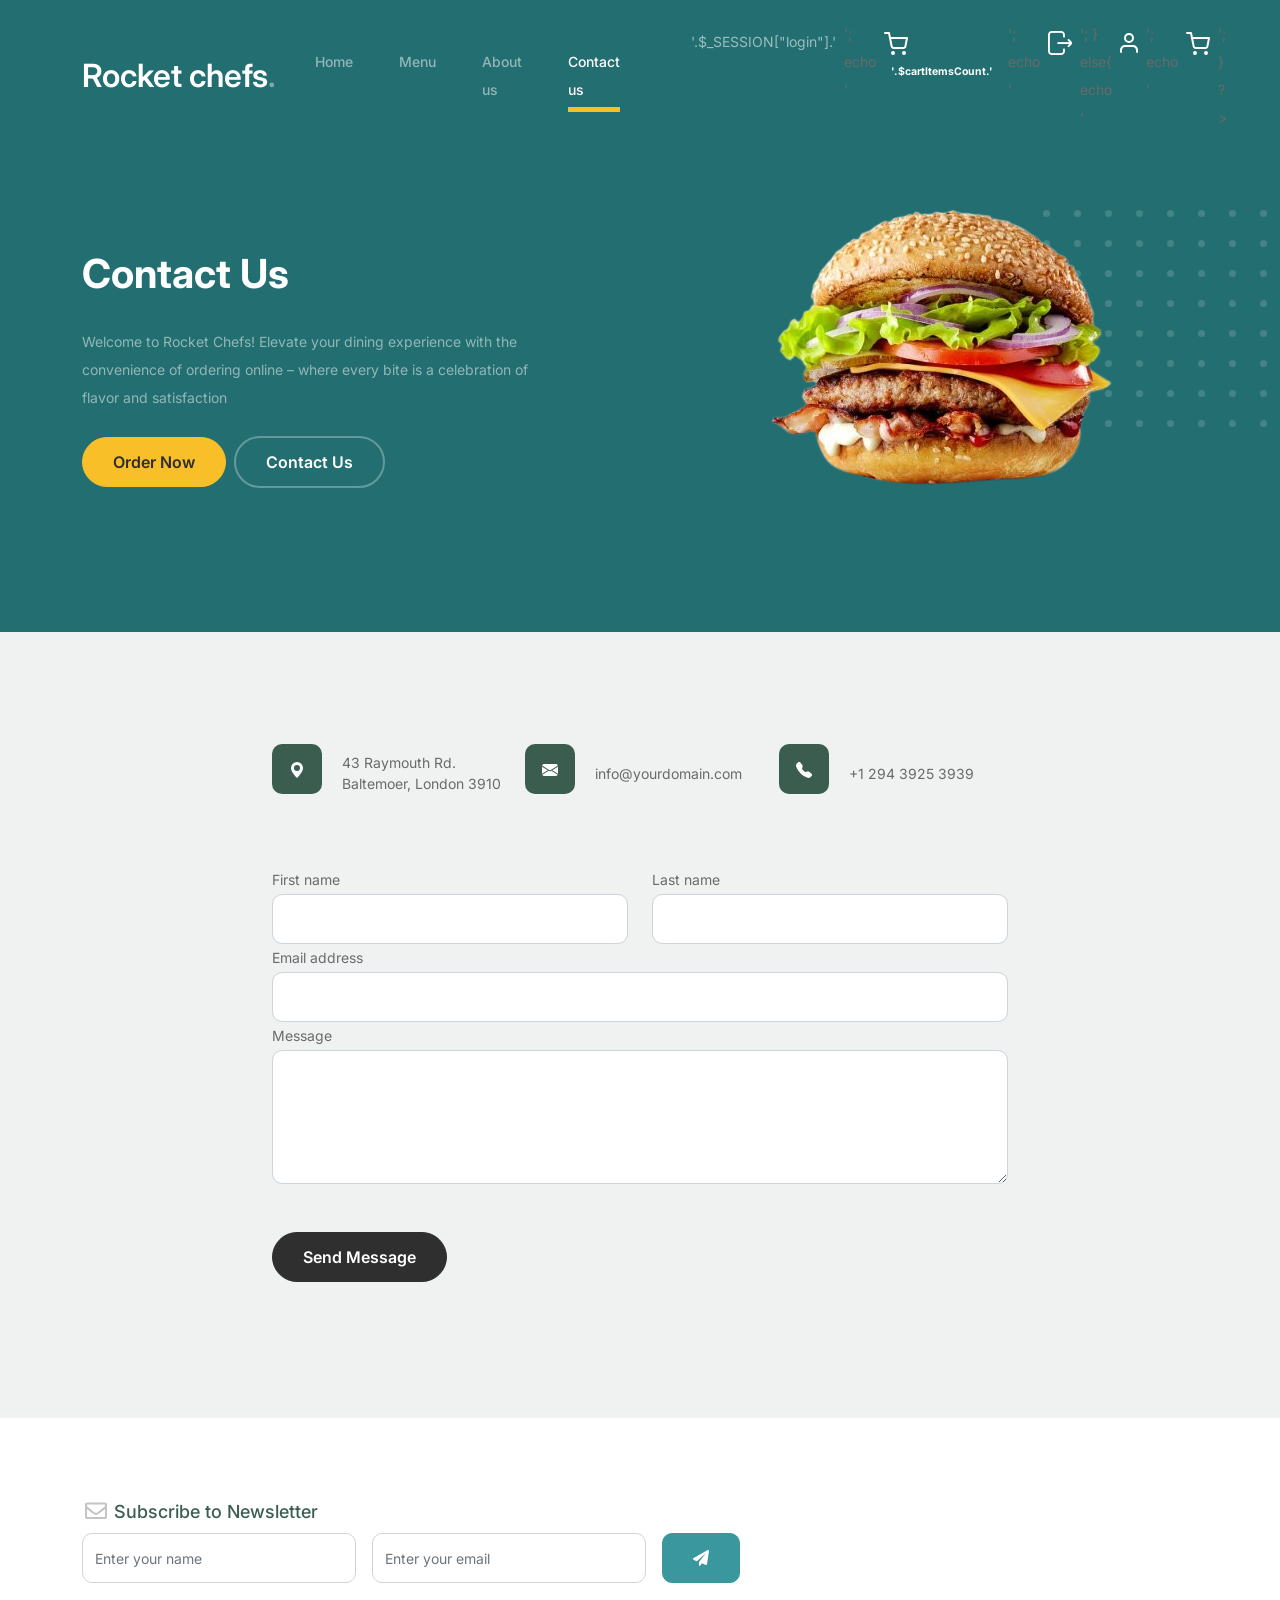
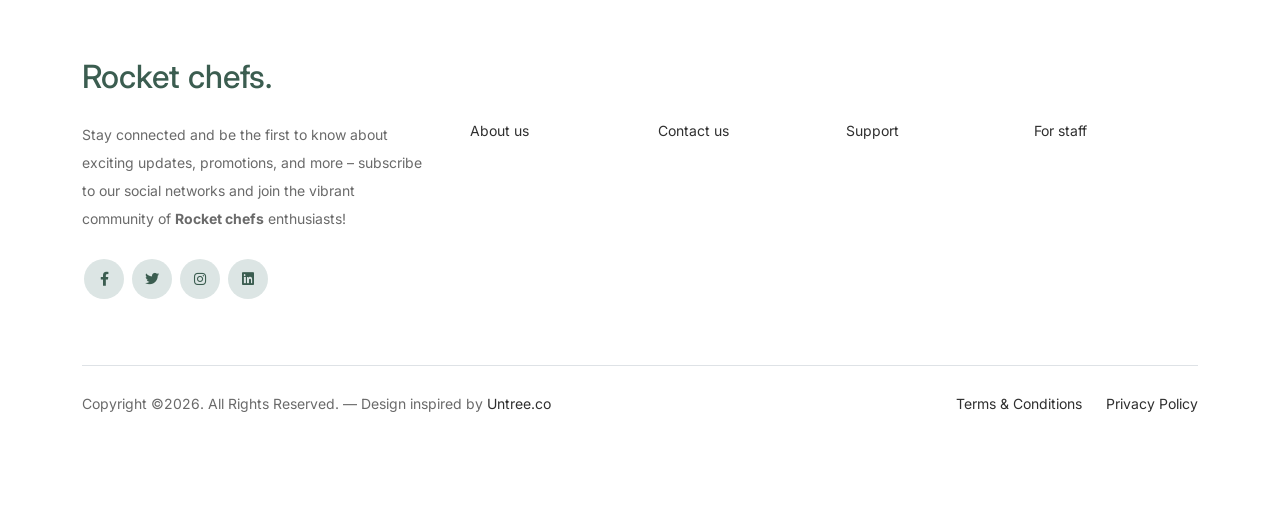
<file: PHPProjectCart/contact.html>
<!doctype html>
<html lang="en">
<head>
  <meta charset="utf-8">
  <meta name="viewport" content="width=device-width, initial-scale=1, shrink-to-fit=no">
  <meta name="contactus_page" content="contactus_page">
  <link rel="shortcut icon" href="favicon.png">
  <meta name="description" content="" />
  <meta name="keywords" content="" />

		<!-- Bootstrap CSS -->
		<link href="css/bootstrap.min.css" rel="stylesheet">
		<link href="https://cdnjs.cloudflare.com/ajax/libs/font-awesome/6.0.0-beta3/css/all.min.css" rel="stylesheet">
		<link href="css/tiny-slider.css" rel="stylesheet">
		<link href="css/style.css" rel="stylesheet">
		<title>Contact us page</title>
	</head>

	<body>

		<!-- Start Header/Navigation -->
		<nav class="custom-navbar navbar navbar navbar-expand-md navbar-dark bg-dark" arial-label="Furni navigation bar">

			<div class="container">
				<a class="navbar-brand" href="index.html">Rocket chefs<span>.</span></a>

				<button class="navbar-toggler" type="button" data-bs-toggle="collapse" data-bs-target="#navbarsFurni" aria-controls="navbarsFurni" aria-expanded="false" aria-label="Toggle navigation">
					<span class="navbar-toggler-icon"></span>
				</button>

				<div class="collapse navbar-collapse" id="navbarsFurni">
					<ul class="custom-navbar-nav navbar-nav ms-auto mb-2 mb-md-0">
						<li>
							<a class="nav-link" href="index.html">Home</a>
						</li>
						<li><a class="nav-link" href="shop.html">Menu</a></li>
						<li><a class="nav-link" href="about.html">About us</a></li>
						<li class="nav-item active"><a class="nav-link" href="contact.html">Contact us</a></li>
					</ul>

					<ul class="custom-navbar-cta navbar-nav mb-2 mb-md-0 ms-5" id="icon_list">
					</ul>
				</div>
			</div>
				
		</nav>
		<!-- End Header/Navigation -->

		<!-- Start Hero Section -->
			<div class="hero">
				<div class="container">
					<div class="row justify-content-between">
						<div class="col-lg-5">
							<div class="intro-excerpt">
								<h1>Contact Us</h1>
								<p class="mb-4">Welcome to Rocket Chefs! Elevate your dining experience with the convenience of ordering online – where every bite is a celebration of flavor and satisfaction</p>
								<p><a href="shop.html" class="btn btn-secondary me-2">Order Now</a><a href="contact.html" class="btn btn-white-outline">Contact Us</a></p>
							</div>
						</div>
						<div class="col-lg-7">
							<div class="hero-img-wrap">
								<img src="images/burgermain.png" class="img-fluid">
							</div>
						</div>
					</div>
				</div>
			</div>
		<!-- End Hero Section -->

		
		<!-- Start Contact Form -->
		<div class="untree_co-section">
      <div class="container">

        <div class="block">
          <div class="row justify-content-center">


            <div class="col-md-8 col-lg-8 pb-4">


              <div class="row mb-5">
                <div class="col-lg-4">
                  <div  class="service no-shadow align-items-center link horizontal d-flex active" data-aos="fade-left" data-aos-delay="0">
                    <div class="service-icon color-1 mb-4">
                      <svg xmlns="http://www.w3.org/2000/svg" width="16" height="16" fill="currentColor" class="bi bi-geo-alt-fill" viewBox="0 0 16 16">
                        <path d="M8 16s6-5.686 6-10A6 6 0 0 0 2 6c0 4.314 6 10 6 10zm0-7a3 3 0 1 1 0-6 3 3 0 0 1 0 6z"/>
                      </svg>
                    </div> <!-- /.icon -->
                    <div class="service-contents">
                      <p>43 Raymouth Rd. Baltemoer, London 3910</p>
                    </div> <!-- /.service-contents-->
                  </div> <!-- /.service -->
                </div>

                <div class="col-lg-4">
                  <div  class="service no-shadow align-items-center link horizontal d-flex active" data-aos="fade-left" data-aos-delay="0">
                    <div class="service-icon color-1 mb-4">
                      <svg xmlns="http://www.w3.org/2000/svg" width="16" height="16" fill="currentColor" class="bi bi-envelope-fill" viewBox="0 0 16 16">
                        <path d="M.05 3.555A2 2 0 0 1 2 2h12a2 2 0 0 1 1.95 1.555L8 8.414.05 3.555zM0 4.697v7.104l5.803-3.558L0 4.697zM6.761 8.83l-6.57 4.027A2 2 0 0 0 2 14h12a2 2 0 0 0 1.808-1.144l-6.57-4.027L8 9.586l-1.239-.757zm3.436-.586L16 11.801V4.697l-5.803 3.546z"/>
                      </svg>
                    </div> <!-- /.icon -->
                    <div class="service-contents">
                      <p>info@yourdomain.com</p>
                    </div> <!-- /.service-contents-->
                  </div> <!-- /.service -->
                </div>

                <div class="col-lg-4">
                  <div  class="service no-shadow align-items-center link horizontal d-flex active" data-aos="fade-left" data-aos-delay="0">
                    <div class="service-icon color-1 mb-4">
                      <svg xmlns="http://www.w3.org/2000/svg" width="16" height="16" fill="currentColor" class="bi bi-telephone-fill" viewBox="0 0 16 16">
                        <path fill-rule="evenodd" d="M1.885.511a1.745 1.745 0 0 1 2.61.163L6.29 2.98c.329.423.445.974.315 1.494l-.547 2.19a.678.678 0 0 0 .178.643l2.457 2.457a.678.678 0 0 0 .644.178l2.189-.547a1.745 1.745 0 0 1 1.494.315l2.306 1.794c.829.645.905 1.87.163 2.611l-1.034 1.034c-.74.74-1.846 1.065-2.877.702a18.634 18.634 0 0 1-7.01-4.42 18.634 18.634 0 0 1-4.42-7.009c-.362-1.03-.037-2.137.703-2.877L1.885.511z"/>
                      </svg>
                    </div> <!-- /.icon -->
                    <div class="service-contents">
                      <p>+1 294 3925 3939</p>
                    </div> <!-- /.service-contents-->
                  </div> <!-- /.service -->
                </div>
              </div>

              <form>
                <div class="row">
                  <div class="col-6">
                    <div class="form-group">
                      <label class="text-black" for="fname">First name</label>
                      <input type="text" class="form-control" id="fname">
                    </div>
                  </div>
                  <div class="col-6">
                    <div class="form-group">
                      <label class="text-black" for="lname">Last name</label>
                      <input type="text" class="form-control" id="lname">
                    </div>
                  </div>
                </div>
                <div class="form-group">
                  <label class="text-black" for="email">Email address</label>
                  <input type="email" class="form-control" id="email">
                </div>

                <div class="form-group mb-5">
                  <label class="text-black" for="message">Message</label>
                  <textarea name="" class="form-control" id="message" cols="30" rows="5"></textarea>
                </div>

                <button type="submit" class="btn btn-primary-hover-outline">Send Message</button>
              </form>

            </div>

          </div>

        </div>

      </div>


    </div>
  </div>

  <!-- End Contact Form -->


		<!-- Start Footer Section -->
		<footer class="footer-section">
			<div class="container relative">

				<div class="row">
					<div class="col-lg-8">
						<div class="subscription-form">
							<h3 class="d-flex align-items-center"><span class="me-1"><img src="images/envelope-outline.svg" alt="Image" class="img-fluid"></span><span>Subscribe to Newsletter</span></h3>

							<form action="#" class="row g-3">
								<div class="col-auto">
									<input type="text" class="form-control" placeholder="Enter your name">
								</div>
								<div class="col-auto">
									<input type="email" class="form-control" placeholder="Enter your email">
								</div>
								<div class="col-auto">
									<button class="btn btn-primary">
										<span class="fa fa-paper-plane"></span>
									</button>
								</div>
							</form>

						</div>
					</div>
				</div>

				<div class="row g-5 mb-5">
					<div class="col-lg-4">
						<div class="mb-4 footer-logo-wrap"><a href="#" class="footer-logo">Rocket chefs<span>.</span></a></div>
						<p class="mb-4">Stay connected and be the first to know about exciting updates, promotions, and more – subscribe to our social networks and join the vibrant community of <strong>Rocket chefs</strong> enthusiasts!</p>

						<ul class="list-unstyled custom-social">
							<li><a href="#"><span class="fa fa-brands fa-facebook-f"></span></a></li>
							<li><a href="#"><span class="fa fa-brands fa-twitter"></span></a></li>
							<li><a href="#"><span class="fa fa-brands fa-instagram"></span></a></li>
							<li><a href="#"><span class="fa fa-brands fa-linkedin"></span></a></li>
						</ul>
					</div>

					<div class="col-lg-8">
						<div class="row links-wrap">
							<div class="col-6 col-sm-6 col-md-3">
								<ul class="list-unstyled">
									<li><a href="about.html">About us</a></li>
									
								</ul>
							</div>

							<div class="col-6 col-sm-6 col-md-3">
								<ul class="list-unstyled">
									<li><a href="contact.html">Contact us</a></li>
									
								</ul>
							</div>

							<div class="col-6 col-sm-6 col-md-3">
								<ul class="list-unstyled">
									<li><a href="contact.html">Support</a></li>
								
								</ul>
							</div>

							<div class="col-6 col-sm-6 col-md-3">
								<ul class="list-unstyled">
									<li><a href="#">For staff</a></li>
					
								</ul>
							</div>
						</div>
					</div>

				</div>
				
				<div class="border-top copyright">
					<div class="row pt-4">
						<div class="col-lg-6">
							<p class="mb-2 text-center text-lg-start">Copyright &copy;<script>document.write(new Date().getFullYear());</script>. All Rights Reserved. &mdash; Design inspired by <a href="https://untree.co">Untree.co</a>
            </p>
						</div>

						<div class="col-lg-6 text-center text-lg-end">
							<ul class="list-unstyled d-inline-flex ms-auto">
								<li class="me-4"><a href="#">Terms &amp; Conditions</a></li>
								<li><a href="#">Privacy Policy</a></li>
							</ul>
						</div>

					</div>
				</div>

			</div>
		</footer>
		<!-- End Footer Section -->	

		<script src="js/bootstrap.bundle.min.js"></script>
		<script src="js/tiny-slider.js"></script>
		<script src="js/custom.js"></script>
		<script src="https://code.jquery.com/jquery-3.6.4.min.js"></script>
		<script type="text/javascript" src="js/generateHeader.js"></script>
		<script type="text/javascript" src="js/exitScript.js"></script>
	</body>

</html>
</file>
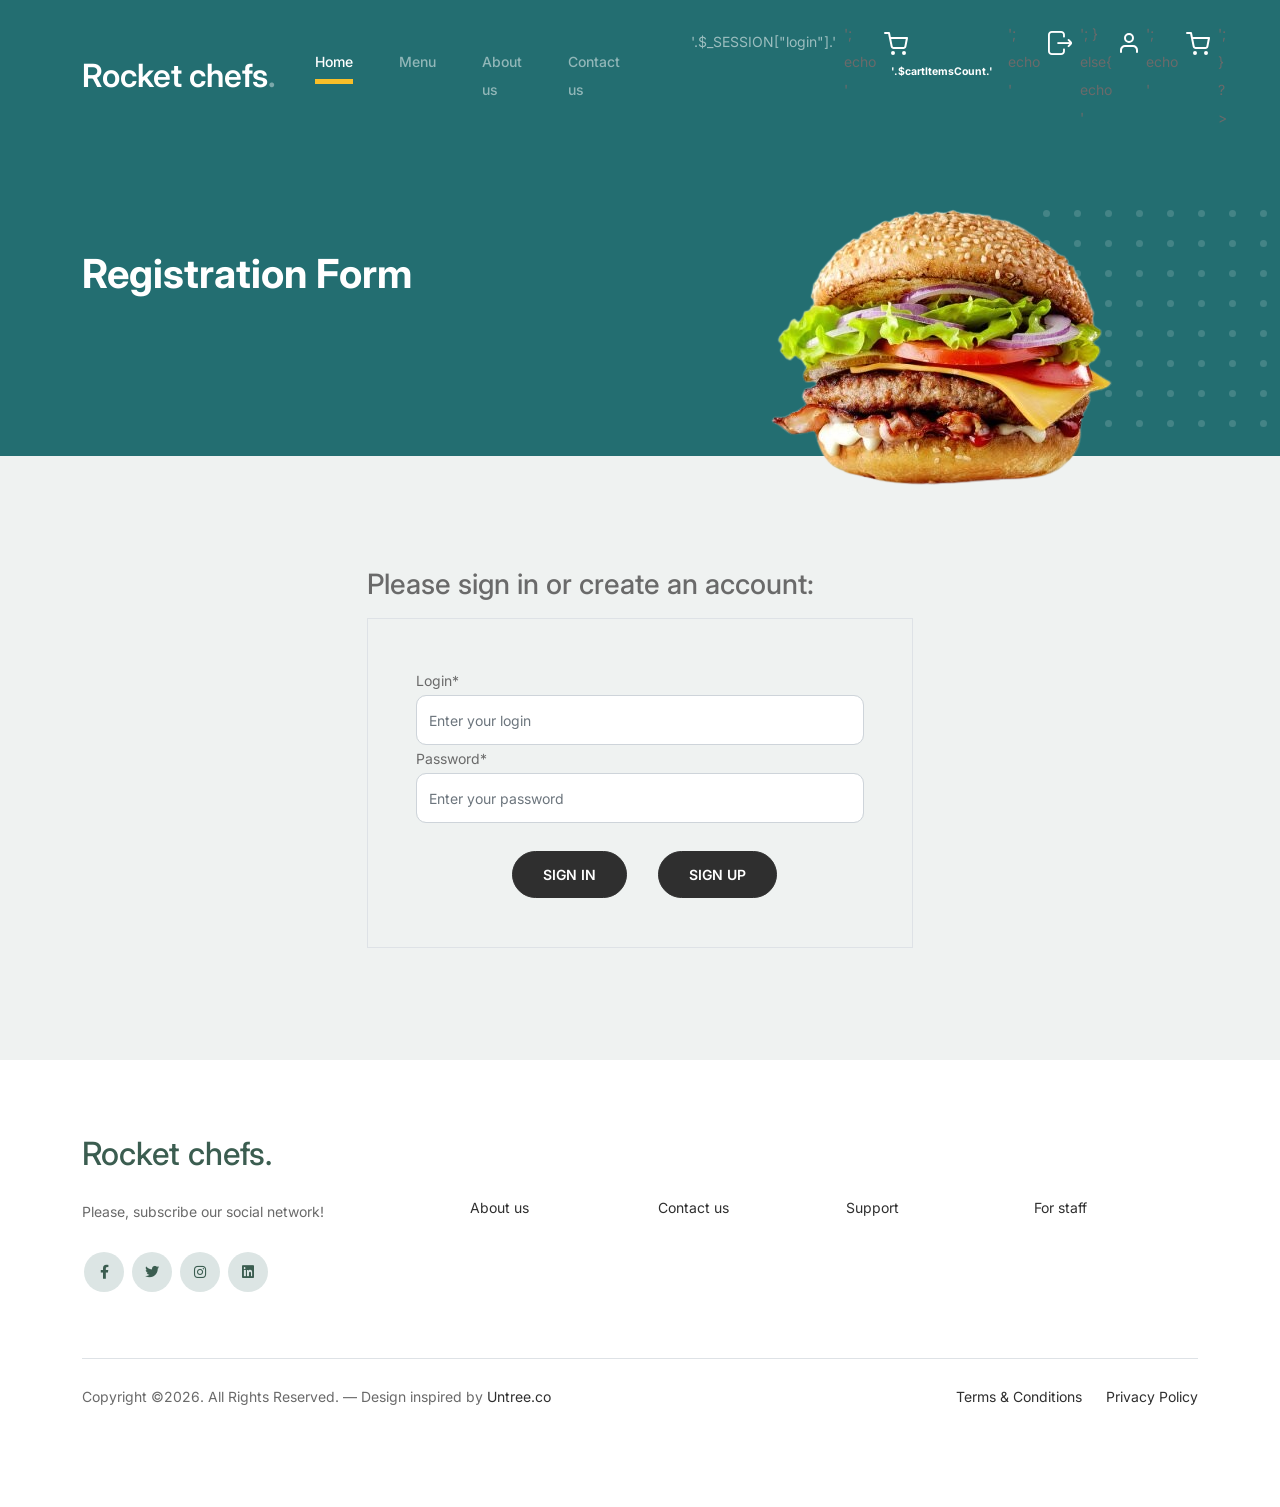
<file: PHPProjectCart/customer_login.html>
<!doctype html>
<html lang="en">
<head>
  <meta charset="utf-8">
  <meta name="viewport" content="width=device-width, initial-scale=1, shrink-to-fit=no">
  <meta name="customer_login" content="login_form">
  <link rel="shortcut icon" href="favicon.png">
  <meta name="description" content="" />
  <meta name="keywords" content="" />

		<!-- Bootstrap CSS -->
		<link href="css/bootstrap.min.css" rel="stylesheet">
		<link href="https://cdnjs.cloudflare.com/ajax/libs/font-awesome/6.0.0-beta3/css/all.min.css" rel="stylesheet">
		<link href="css/tiny-slider.css" rel="stylesheet">
		<link href="css/style.css" rel="stylesheet">

		<title>Customer Login Page</title>
</head>

	<body>
		<!-- Start Header/Navigation -->
		<nav class="custom-navbar navbar navbar navbar-expand-md navbar-dark bg-dark" arial-label="Furni navigation bar">

			<div class="container">
				<a class="navbar-brand" href="index.html">Rocket chefs<span>.</span></a>

				<button class="navbar-toggler" type="button" data-bs-toggle="collapse" data-bs-target="#navbarsFurni" aria-controls="navbarsFurni" aria-expanded="false" aria-label="Toggle navigation">
					<span class="navbar-toggler-icon"></span>
				</button>

				<div class="collapse navbar-collapse" id="navbarsFurni">
					<ul class="custom-navbar-nav navbar-nav ms-auto mb-2 mb-md-0">
						<li class="nav-item active">
							<a class="nav-link" href="index.html">Home</a>
						</li>
						<li><a class="nav-link" href="shop.html">Menu</a></li>
						<li><a class="nav-link" href="about.html">About us</a></li>
						<li><a class="nav-link" href="contact.html">Contact us</a></li>
					</ul>

					<ul class="custom-navbar-cta navbar-nav mb-2 mb-md-0 ms-5" id="icon_list">
					</ul>
				</div>
			</div>
				
		</nav>
		<!-- End Header/Navigation -->

		<!-- Start Hero Section -->
			<div class="hero">
				<div class="container">
					<div class="row center">
						<div class="col-lg-5">
							<div class="intro-excerpt">
								<h1>Registration Form</h1>
							</div>
						</div>
						<div class="col-lg-7">
							<div class="hero-img-wrap">
								<img src="images/burgermain.png" class="img-fluid">
							</div>
						</div>
					</div>
				</div>
			</div>
		<!-- End Hero Section -->

		<div class="untree_co-section">
		    <div class="container">

		      <div class="row center">
		        <div class="col-md-6 mb-5 mb-md-0">
		          <h2 class="h3 mb-3 text-black">Please sign in or create an account:</h2>
		          <div class="p-3 p-lg-5 border bg-white">

		            <div class="form-group row">
		              <div class="col-md-12">
		                <label for="login" class="text-black">Login<span class="text-danger">*</span></label>
		                <input type="text" class="form-control" id="login" name="login" placeholder="Enter your login">
		              </div>
		            </div>

					<div class="form-group row">
						<div class="col-md-12">
						  <label for="password" class="text-black">Password<span class="text-danger">*</span></label>
						  <input type="text" class="form-control" id="password" name="password" placeholder="Enter your password">
						</div>
					  </div>

					  <div class="form-group row">
					  <div class="input-group-append">
					  <br/>
						  <input class="btn btn-black btn-sm sign" type="button" id="button-addon1" value="SIGN IN" name="loginbtn" onclick="loginButtonClick()">
						  <button class="btn btn-black btn-sm sign" id="button-addon2"><a href="customer_register.html" class="text-light text-decoration-none">SIGN UP</a></button>
					  </div>
					  </div>
					  <div id="result"></div>

		        </div>

		        </div>
		        </div>

		            

		          </div>
		        </div>

		      </div>
		      <!-- </form> -->

		</div>
		  </div>

		<!-- Start Footer Section -->
		<footer class="footer-section">
			<div class="container relative">

				<div class="row g-5 mb-5">
					<div class="col-lg-4">
						<div class="mb-4 footer-logo-wrap"><a href="#" class="footer-logo">Rocket chefs<span>.</span></a></div>
						<p class="mb-4">Please, subscribe our social network!</p>

						<ul class="list-unstyled custom-social">
							<li><a href="#"><span class="fa fa-brands fa-facebook-f"></span></a></li>
							<li><a href="#"><span class="fa fa-brands fa-twitter"></span></a></li>
							<li><a href="#"><span class="fa fa-brands fa-instagram"></span></a></li>
							<li><a href="#"><span class="fa fa-brands fa-linkedin"></span></a></li>
						</ul>
					</div>

					<div class="col-lg-8">
						<div class="row links-wrap">
							<div class="col-6 col-sm-6 col-md-3">
								<ul class="list-unstyled">
									<li><a href="#">About us</a></li>
									
								</ul>
							</div>

							<div class="col-6 col-sm-6 col-md-3">
								<ul class="list-unstyled">
									<li><a href="#">Contact us</a></li>
									
								</ul>
							</div>

							<div class="col-6 col-sm-6 col-md-3">
								<ul class="list-unstyled">
									<li><a href="#">Support</a></li>
								
								</ul>
							</div>

							<div class="col-6 col-sm-6 col-md-3">
								<ul class="list-unstyled">
									<li><a href="#">For staff</a></li>
					
								</ul>
							</div>
						</div>
					</div>

				</div>
				
				<div class="border-top copyright">
					<div class="row pt-4">
						<div class="col-lg-6">
							<p class="mb-2 text-center text-lg-start">Copyright &copy;<script>document.write(new Date().getFullYear());</script>. All Rights Reserved. &mdash; Design inspired by <a href="https://untree.co">Untree.co</a>
            </p>
						</div>

						<div class="col-lg-6 text-center text-lg-end">
							<ul class="list-unstyled d-inline-flex ms-auto">
								<li class="me-4"><a href="#">Terms &amp; Conditions</a></li>
								<li><a href="#">Privacy Policy</a></li>
							</ul>
						</div>

					</div>
				</div>

			</div>
		</footer>
		<!-- End Footer Section -->	


		<script src="js/bootstrap.bundle.min.js"></script>
		<script src="js/tiny-slider.js"></script>
		<script src="js/custom.js"></script>
		<script src="https://code.jquery.com/jquery-3.6.4.min.js"></script>
		<script type="text/javascript" src="js/loginScript.js"></script>
		<script type="text/javascript" src="js/generateHeader.js"></script>
		<script type="text/javascript" src="js/exitScript.js"></script>
	</body>

</html>
</file>
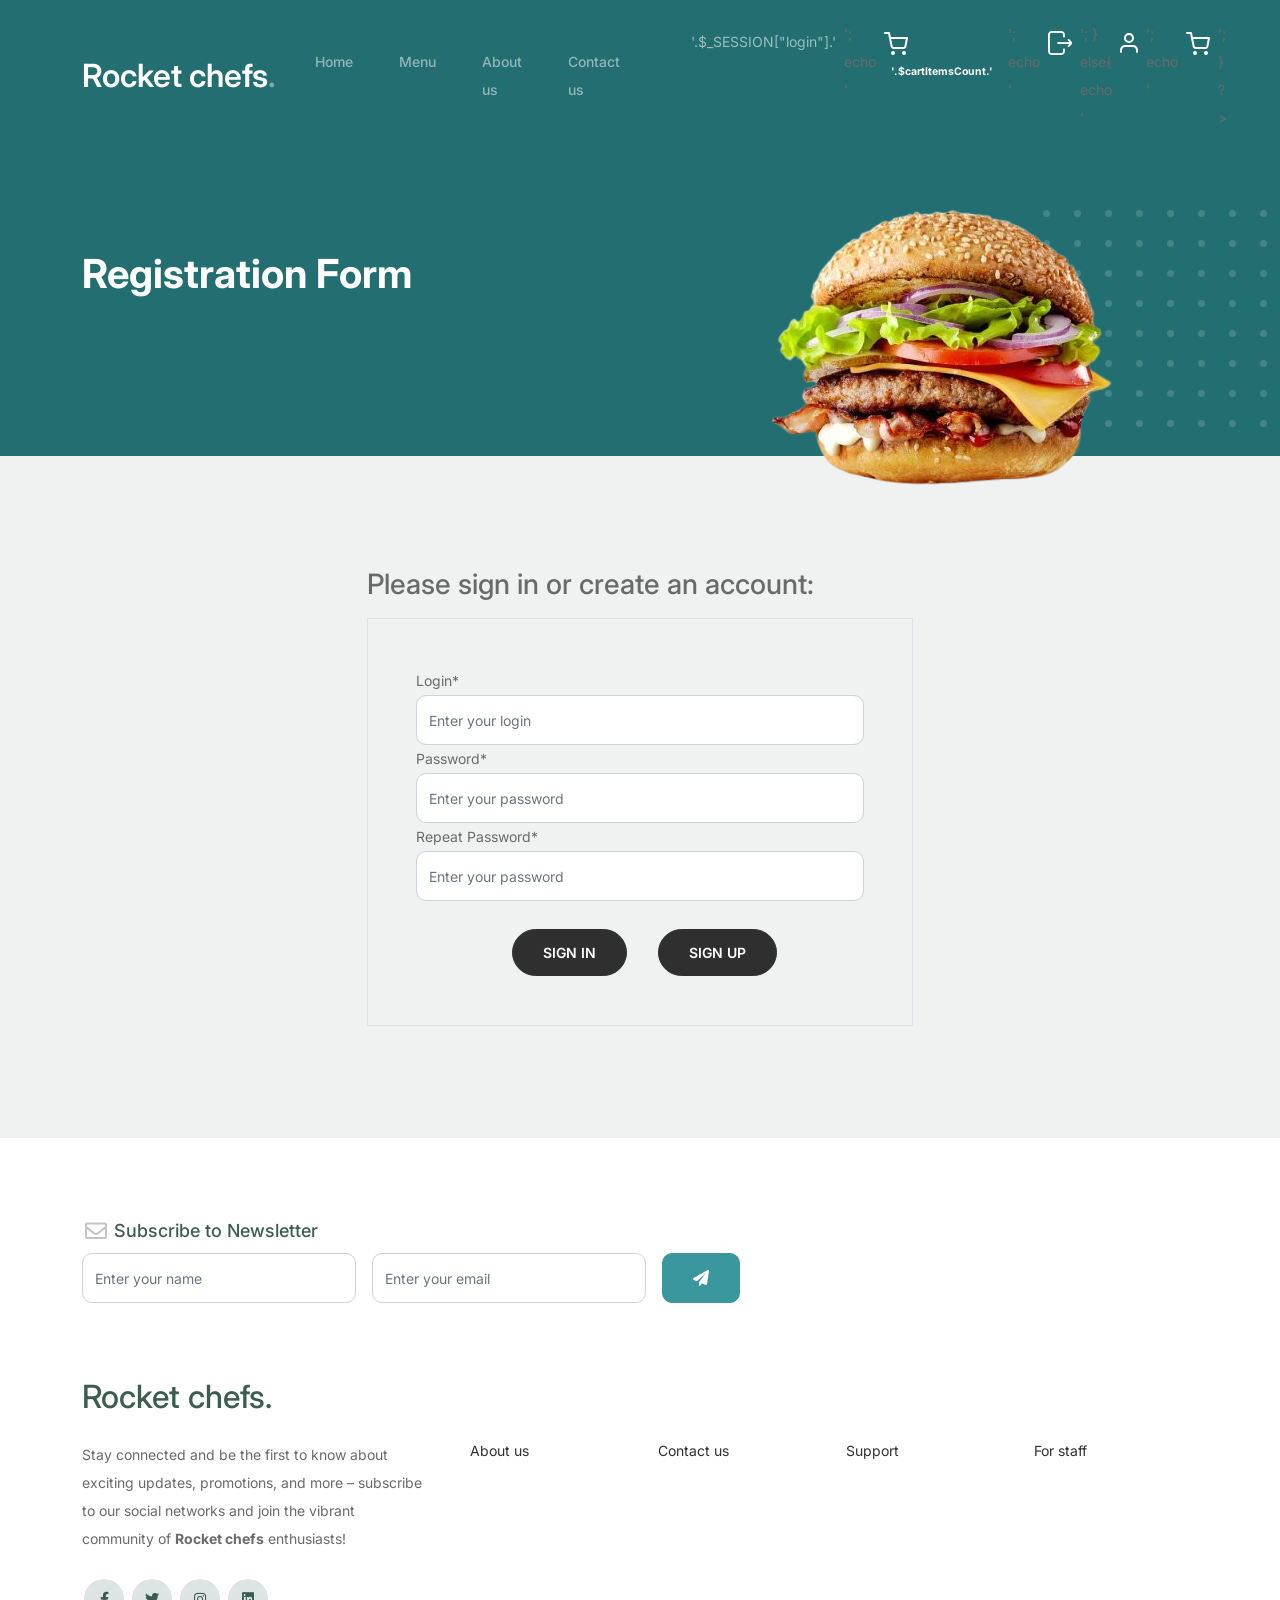
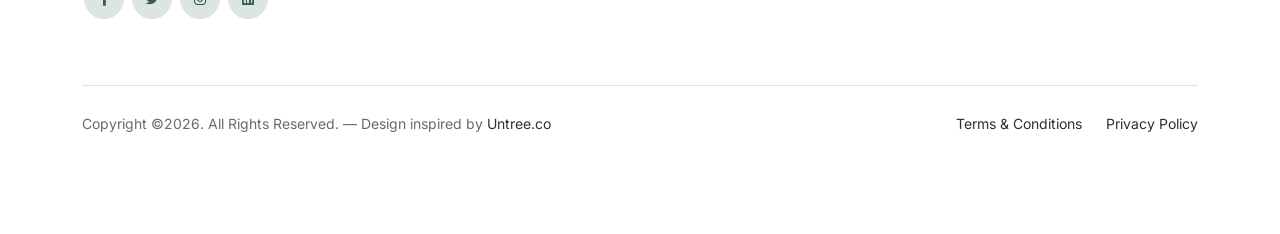
<file: PHPProjectCart/customer_register.html>
<!doctype html>
<html lang="en">
<head>
  <meta charset="utf-8">
  <meta name="viewport" content="width=device-width, initial-scale=1, shrink-to-fit=no">
  <meta name="customer_login" content="login_form">
  <link rel="shortcut icon" href="favicon.png">
  <meta name="description" content="" />
  <meta name="keywords" content="" />

		<!-- Bootstrap CSS -->
		<link href="css/bootstrap.min.css" rel="stylesheet">
		<link href="https://cdnjs.cloudflare.com/ajax/libs/font-awesome/6.0.0-beta3/css/all.min.css" rel="stylesheet">
		<link href="css/tiny-slider.css" rel="stylesheet">
		<link href="css/style.css" rel="stylesheet">
		<title>Customer Register Page</title>
</head>

	<body>
		<!-- Start Header/Navigation -->
		<nav class="custom-navbar navbar navbar navbar-expand-md navbar-dark bg-dark" arial-label="Furni navigation bar">

			<div class="container">
				<a class="navbar-brand" href="index.html">Rocket chefs<span>.</span></a>

				<button class="navbar-toggler" type="button" data-bs-toggle="collapse" data-bs-target="#navbarsFurni" aria-controls="navbarsFurni" aria-expanded="false" aria-label="Toggle navigation">
					<span class="navbar-toggler-icon"></span>
				</button>

				<div class="collapse navbar-collapse" id="navbarsFurni">
					<ul class="custom-navbar-nav navbar-nav ms-auto mb-2 mb-md-0">
						<li class="nav-item">
							<a class="nav-link" href="index.html">Home</a>
						</li>
						<li><a class="nav-link" href="shop.html">Menu</a></li>
						<li><a class="nav-link" href="about.html">About us</a></li>
						<li><a class="nav-link" href="contact.html">Contact us</a></li>
						
					</ul>

					<ul class="custom-navbar-cta navbar-nav mb-2 mb-md-0 ms-5" id="icon_list">
					</ul>
				</div>
			</div>
				
		</nav>
		<!-- End Header/Navigation -->

		<!-- Start Hero Section -->
			<div class="hero">
				<div class="container">
					<div class="row center">
						<div class="col-lg-5">
							<div class="intro-excerpt">
								<h1>Registration Form</h1>
							</div>
						</div>
						<div class="col-lg-7">
							<div class="hero-img-wrap">
								<img src="images/burgermain.png" class="img-fluid">
							</div>
						</div>
					</div>
				</div>
			</div>
		<!-- End Hero Section -->

		<div class="untree_co-section">
		    <div class="container">

		      <div class="row center">
		        <div class="col-md-6 mb-5 mb-md-0">
		          <h2 class="h3 mb-3 text-black">Please sign in or create an account:</h2>
		          <div class="p-3 p-lg-5 border bg-white">
<!--					<form action="php/register_user.php" method="POST" enctype="multipart/form-data">-->
		            <div class="form-group row">
		              <div class="col-md-12">
		                <label for="login" class="text-black">Login<span class="text-danger">*</span></label>
		                <input type="text" class="form-control" id="login" name="login" placeholder="Enter your login">
		              </div>
		            </div>

					<div class="form-group row">
						<div class="col-md-12">
						  <label for="password" class="text-black">Password<span class="text-danger">*</span></label>
						  <input type="text" class="form-control" id="password" name="password" placeholder="Enter your password">
						</div>
					</div>

					<div class="form-group row">
						<div class="col-md-12">
						  <label for="password" class="text-black">Repeat Password<span class="text-danger">*</span></label>
						  <input type="text" class="form-control" id="repeat_password" name="repeat_password" placeholder="Enter your password">
						</div>
					</div>


					  <div class="form-group row">
					  <div class="input-group-append">
					  </br>
						  <button class="btn btn-black btn-sm sign"id="button-addon2"><a href="customer_login.html" class="text-light text-decoration-none">SIGN IN</a></button>
						<input class="btn btn-black btn-sm sign" type="button" id="button-addon2" value="SIGN UP" name="regbtn" onclick="ButtonClick()">
					  </div>
					  </div>
					  <div id="result"></div>

		        </div>

		        </div>
		        </div>

		            

		          </div>
		        </div>

		      </div>
		      <!-- </form> -->

		</div>
		  </div>


		<!-- Start Footer Section -->
		<footer class="footer-section">
			<div class="container relative">

				<div class="row">
					<div class="col-lg-8">
						<div class="subscription-form">
							<h3 class="d-flex align-items-center"><span class="me-1"><img src="images/envelope-outline.svg" alt="Image" class="img-fluid"></span><span>Subscribe to Newsletter</span></h3>

							<form action="#" class="row g-3">
								<div class="col-auto">
									<input type="text" class="form-control" placeholder="Enter your name">
								</div>
								<div class="col-auto">
									<input type="email" class="form-control" placeholder="Enter your email">
								</div>
								<div class="col-auto">
									<button class="btn btn-primary">
										<span class="fa fa-paper-plane"></span>
									</button>
								</div>
							</form>

						</div>
					</div>
				</div>

				<div class="row g-5 mb-5">
					<div class="col-lg-4">
						<div class="mb-4 footer-logo-wrap"><a href="#" class="footer-logo">Rocket chefs<span>.</span></a></div>
						<p class="mb-4">Stay connected and be the first to know about exciting updates, promotions, and more – subscribe to our social networks and join the vibrant community of <strong>Rocket chefs</strong> enthusiasts!</p>

						<ul class="list-unstyled custom-social">
							<li><a href="#"><span class="fa fa-brands fa-facebook-f"></span></a></li>
							<li><a href="#"><span class="fa fa-brands fa-twitter"></span></a></li>
							<li><a href="#"><span class="fa fa-brands fa-instagram"></span></a></li>
							<li><a href="#"><span class="fa fa-brands fa-linkedin"></span></a></li>
						</ul>
					</div>

					<div class="col-lg-8">
						<div class="row links-wrap">
							<div class="col-6 col-sm-6 col-md-3">
								<ul class="list-unstyled">
									<li><a href="about.html">About us</a></li>
									
								</ul>
							</div>

							<div class="col-6 col-sm-6 col-md-3">
								<ul class="list-unstyled">
									<li><a href="contact.html">Contact us</a></li>
									
								</ul>
							</div>

							<div class="col-6 col-sm-6 col-md-3">
								<ul class="list-unstyled">
									<li><a href="contact.html">Support</a></li>
								
								</ul>
							</div>

							<div class="col-6 col-sm-6 col-md-3">
								<ul class="list-unstyled">
									<li><a href="#">For staff</a></li>
					
								</ul>
							</div>
						</div>
					</div>

				</div>
				
				<div class="border-top copyright">
					<div class="row pt-4">
						<div class="col-lg-6">
							<p class="mb-2 text-center text-lg-start">Copyright &copy;<script>document.write(new Date().getFullYear());</script>. All Rights Reserved. &mdash; Design inspired by <a href="https://untree.co">Untree.co</a>
            </p>
						</div>

						<div class="col-lg-6 text-center text-lg-end">
							<ul class="list-unstyled d-inline-flex ms-auto">
								<li class="me-4"><a href="#">Terms &amp; Conditions</a></li>
								<li><a href="#">Privacy Policy</a></li>
							</ul>
						</div>

					</div>
				</div>

			</div>
		</footer>
		<!-- End Footer Section -->	


		<script src="js/bootstrap.bundle.min.js"></script>
		<script src="js/tiny-slider.js"></script>
		<script src="js/custom.js"></script>
		<script type="text/javascript" src="js/registerScript.js"></script>
		<script src="https://code.jquery.com/jquery-3.6.4.min.js"></script>
		<script type="text/javascript" src="js/generateHeader.js"></script>
		<script type="text/javascript" src="js/exitScript.js"></script>
	</body>

</html>
</file>
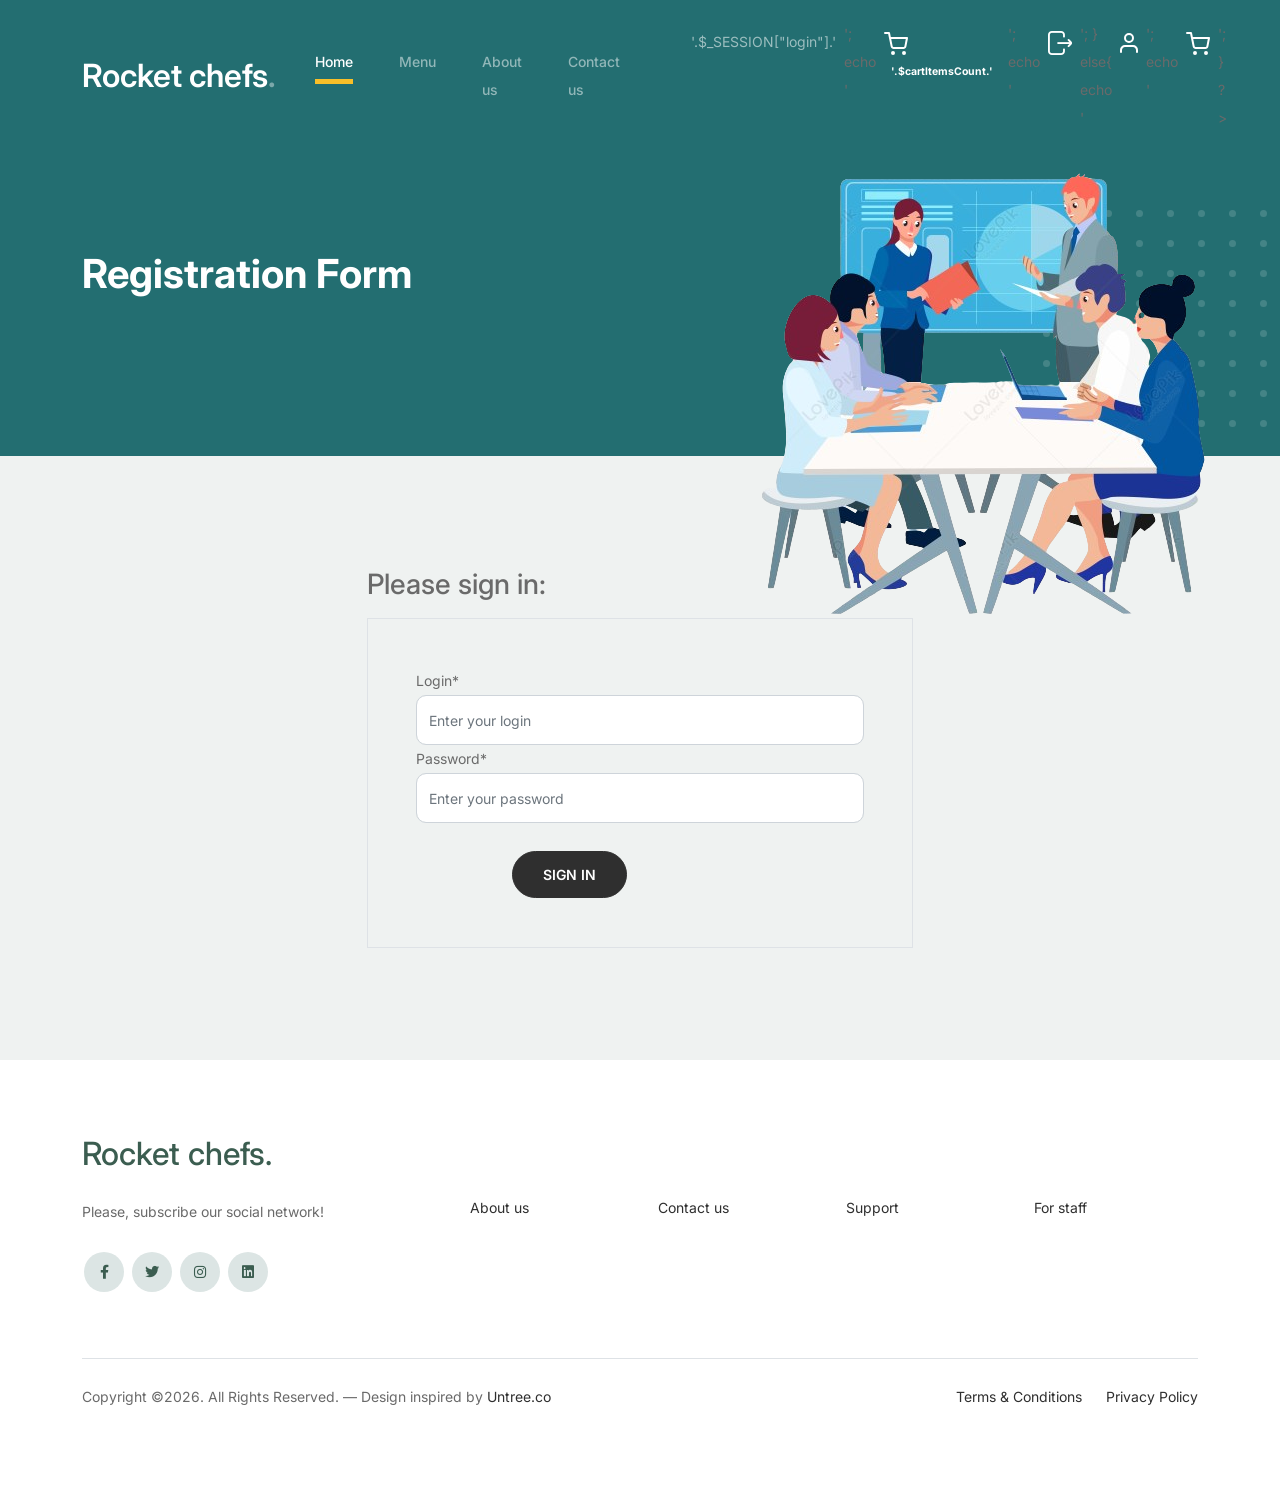
<file: PHPProjectCart/staff_login.html>
<!doctype html>
<html lang="en">
<head>
  <meta charset="utf-8">
  <meta name="viewport" content="width=device-width, initial-scale=1, shrink-to-fit=no">
  <meta name="staff_login" content="staff_form">
  <link rel="shortcut icon" href="favicon.png">
  <meta name="description" content="" />
  <meta name="keywords" content="" />

		<!-- Bootstrap CSS -->
		<link href="css/bootstrap.min.css" rel="stylesheet">
		<link href="https://cdnjs.cloudflare.com/ajax/libs/font-awesome/6.0.0-beta3/css/all.min.css" rel="stylesheet">
		<link href="css/tiny-slider.css" rel="stylesheet">
		<link href="css/style.css" rel="stylesheet">

		<title>Staff Login Page</title>
</head>

	<body>
		<!-- Start Header/Navigation -->
		<nav class="custom-navbar navbar navbar navbar-expand-md navbar-dark bg-dark" arial-label="Furni navigation bar">

			<div class="container">
				<a class="navbar-brand" href="index.html">Rocket chefs<span>.</span></a>

				<button class="navbar-toggler" type="button" data-bs-toggle="collapse" data-bs-target="#navbarsFurni" aria-controls="navbarsFurni" aria-expanded="false" aria-label="Toggle navigation">
					<span class="navbar-toggler-icon"></span>
				</button>

				<div class="collapse navbar-collapse" id="navbarsFurni">
					<ul class="custom-navbar-nav navbar-nav ms-auto mb-2 mb-md-0">
						<li class="nav-item active">
							<a class="nav-link" href="index.html">Home</a>
						</li>
						<li><a class="nav-link" href="shop.html">Menu</a></li>
						<li><a class="nav-link" href="about.html">About us</a></li>
						<li><a class="nav-link" href="contact.html">Contact us</a></li>
					</ul>

					<ul class="custom-navbar-cta navbar-nav mb-2 mb-md-0 ms-5" id="icon_list">
					</ul>
				</div>
			</div>
				
		</nav>
		<!-- End Header/Navigation -->

		<!-- Start Hero Section -->
			<div class="hero">
				<div class="container">
					<div class="row center">
						<div class="col-lg-5">
							<div class="intro-excerpt">
								<h1>Registration Form</h1>
							</div>
						</div>
						<div class="col-lg-7">
							<div class="hero-img-wrap">
								<img src="images/staff.png" class="img-fluid">
							</div>
						</div>
					</div>
				</div>
			</div>
		<!-- End Hero Section -->

		<div class="untree_co-section">
		    <div class="container">

		      <div class="row center">
		        <div class="col-md-6 mb-5 mb-md-0">
		          <h2 class="h3 mb-3 text-black">Please sign in:</h2>
		          <div class="p-3 p-lg-5 border bg-white">

		            <div class="form-group row">
		              <div class="col-md-12">
		                <label for="login" class="text-black">Login<span class="text-danger">*</span></label>
		                <input type="text" class="form-control" id="login" name="login" placeholder="Enter your login">
		              </div>
		            </div>

					<div class="form-group row">
						<div class="col-md-12">
						  <label for="password" class="text-black">Password<span class="text-danger">*</span></label>
						  <input type="text" class="form-control" id="password" name="password" placeholder="Enter your password">
						</div>
					  </div>

					  <div class="form-group row">
					  <div class="input-group-append">
					  <br/>
						  <input class="btn btn-black btn-sm sign" type="button" id="button-addon1" value="SIGN IN" name="loginbtn" onclick="loginButtonClick()">
					  </div>
					  </div>
					  <div id="result"></div>

		        </div>

		        </div>
		        </div>

		          </div>
		        </div>

		      </div>
		      <!-- </form> -->

		</div>
		  </div>

		<!-- Start Footer Section -->
		<footer class="footer-section">
			<div class="container relative">

				<div class="row g-5 mb-5">
					<div class="col-lg-4">
						<div class="mb-4 footer-logo-wrap"><a href="#" class="footer-logo">Rocket chefs<span>.</span></a></div>
						<p class="mb-4">Please, subscribe our social network!</p>

						<ul class="list-unstyled custom-social">
							<li><a href="#"><span class="fa fa-brands fa-facebook-f"></span></a></li>
							<li><a href="#"><span class="fa fa-brands fa-twitter"></span></a></li>
							<li><a href="#"><span class="fa fa-brands fa-instagram"></span></a></li>
							<li><a href="#"><span class="fa fa-brands fa-linkedin"></span></a></li>
						</ul>
					</div>

					<div class="col-lg-8">
						<div class="row links-wrap">
							<div class="col-6 col-sm-6 col-md-3">
								<ul class="list-unstyled">
									<li><a href="#">About us</a></li>
									
								</ul>
							</div>

							<div class="col-6 col-sm-6 col-md-3">
								<ul class="list-unstyled">
									<li><a href="#">Contact us</a></li>
									
								</ul>
							</div>

							<div class="col-6 col-sm-6 col-md-3">
								<ul class="list-unstyled">
									<li><a href="#">Support</a></li>
								
								</ul>
							</div>

							<div class="col-6 col-sm-6 col-md-3">
								<ul class="list-unstyled">
									<li><a href="#">For staff</a></li>
					
								</ul>
							</div>
						</div>
					</div>

				</div>
				
				<div class="border-top copyright">
					<div class="row pt-4">
						<div class="col-lg-6">
							<p class="mb-2 text-center text-lg-start">Copyright &copy;<script>document.write(new Date().getFullYear());</script>. All Rights Reserved. &mdash; Design inspired by <a href="https://untree.co">Untree.co</a>
            </p>
						</div>

						<div class="col-lg-6 text-center text-lg-end">
							<ul class="list-unstyled d-inline-flex ms-auto">
								<li class="me-4"><a href="#">Terms &amp; Conditions</a></li>
								<li><a href="#">Privacy Policy</a></li>
							</ul>
						</div>

					</div>
				</div>

			</div>
		</footer>
		<!-- End Footer Section -->	


		<script src="js/bootstrap.bundle.min.js"></script>
		<script src="js/tiny-slider.js"></script>
		<script src="js/custom.js"></script>
		<script src="https://code.jquery.com/jquery-3.6.4.min.js"></script>
		<script type="text/javascript" src="js/loginScript.js"></script>
		<script type="text/javascript" src="js/generateHeader.js"></script>
		<script type="text/javascript" src="js/exitScript.js"></script>
	</body>

</html>
</file>
<file: PHPProjectCart/css/tiny-slider.css>
.tns-outer{padding:0 !important}.tns-outer [hidden]{display:none !important}.tns-outer [aria-controls],.tns-outer [data-action]{cursor:pointer}.tns-slider{-webkit-transition:all 0s;-moz-transition:all 0s;transition:all 0s}.tns-slider>.tns-item{-webkit-box-sizing:border-box;-moz-box-sizing:border-box;box-sizing:border-box}.tns-horizontal.tns-subpixel{white-space:nowrap}.tns-horizontal.tns-subpixel>.tns-item{display:inline-block;vertical-align:top;white-space:normal}.tns-horizontal.tns-no-subpixel:after{content:'';display:table;clear:both}.tns-horizontal.tns-no-subpixel>.tns-item{float:left}.tns-horizontal.tns-carousel.tns-no-subpixel>.tns-item{margin-right:-100%}.tns-no-calc{position:relative;left:0}.tns-gallery{position:relative;left:0;min-height:1px}.tns-gallery>.tns-item{position:absolute;left:-100%;-webkit-transition:transform 0s, opacity 0s;-moz-transition:transform 0s, opacity 0s;transition:transform 0s, opacity 0s}.tns-gallery>.tns-slide-active{position:relative;left:auto !important}.tns-gallery>.tns-moving{-webkit-transition:all 0.25s;-moz-transition:all 0.25s;transition:all 0.25s}.tns-autowidth{display:inline-block}.tns-lazy-img{-webkit-transition:opacity 0.6s;-moz-transition:opacity 0.6s;transition:opacity 0.6s;opacity:0.6}.tns-lazy-img.tns-complete{opacity:1}.tns-ah{-webkit-transition:height 0s;-moz-transition:height 0s;transition:height 0s}.tns-ovh{overflow:hidden}.tns-visually-hidden{position:absolute;left:-10000em}.tns-transparent{opacity:0;visibility:hidden}.tns-fadeIn{opacity:1;filter:alpha(opacity=100);z-index:0}.tns-normal,.tns-fadeOut{opacity:0;filter:alpha(opacity=0);z-index:-1}.tns-vpfix{white-space:nowrap}.tns-vpfix>div,.tns-vpfix>li{display:inline-block}.tns-t-subp2{margin:0 auto;width:310px;position:relative;height:10px;overflow:hidden}.tns-t-ct{width:2333.3333333%;width:-webkit-calc(100% * 70 / 3);width:-moz-calc(100% * 70 / 3);width:calc(100% * 70 / 3);position:absolute;right:0}.tns-t-ct:after{content:'';display:table;clear:both}.tns-t-ct>div{width:1.4285714%;width:-webkit-calc(100% / 70);width:-moz-calc(100% / 70);width:calc(100% / 70);height:10px;float:left}

/*# sourceMappingURL=sourcemaps/tiny-slider.css.map */
</file>
<file: PHPProjectCart/css/style.css>
@import url("https://fonts.googleapis.com/css2?family=Inter:wght@400;500;600;700;800&display=swap");
body {
  overflow-x: hidden;
  position: relative; }

body {
  font-family: "Inter", sans-serif;
  font-weight: 400;
  line-height: 28px;
  color: #6a6a6a;
  font-size: 14px;
  background-color: #eff2f1; }
  
  .exit-button {
    cursor: pointer;
}
  .site-blocks-table.category table {
    width: 100%;
    border-collapse: collapse;
}

.btn-center{
  margin: 0px 0px 0px 190px;
}

.site-blocks-table.category th {
    padding: 10px;
    text-align: center;
    position: relative;
    cursor: pointer;
}

.site-blocks-table.category th a {
    text-decoration: none;
    color: black;
    display: block;
}

.site-blocks-table.category th:hover a {
    text-decoration: underline;
    font-weight: bold;
    color: rgb(30, 115, 185);
}

.site-blocks-table.category th.active a {
    color: yellow;
}

.product-item {
  display: inline-block;
  margin-right: 10px; 
  white-space: nowrap;
}

a {
  text-decoration: none;
  -webkit-transition: .3s all ease;
  -o-transition: .3s all ease;
  transition: .3s all ease;
  color: #2f2f2f;
  text-decoration: underline; }
  a:hover {
    color: #2f2f2f;
    text-decoration: none; }
  a.more {
    font-weight: 600; }

.center{
  justify-content: space-around;
}

.sign{
  margin: 0px -69px 1px 96px;
}
.custom-navbar {
  background: #236e71 !important;
  padding-top: 20px;
  padding-bottom: 20px; }
  .custom-navbar .navbar-brand {
    font-size: 32px;
    font-weight: 600; }
    .custom-navbar .navbar-brand > span {
      opacity: .4; }
  .custom-navbar .navbar-toggler {
    border-color: transparent; }
    .custom-navbar .navbar-toggler:active, .custom-navbar .navbar-toggler:focus {
      -webkit-box-shadow: none;
      box-shadow: none;
      outline: none; }
  @media (min-width: 992px) {
    .custom-navbar .custom-navbar-nav li {
      margin-left: 15px;
      margin-right: 15px; } }
  .custom-navbar .custom-navbar-nav li a {
    font-weight: 500;
    color: #ffffff !important;
    opacity: .5;
    -webkit-transition: .3s all ease;
    -o-transition: .3s all ease;
    transition: .3s all ease;
    position: relative; }
    @media (min-width: 768px) {
      .custom-navbar .custom-navbar-nav li a:before {
        content: "";
        position: absolute;
        bottom: 0;
        left: 8px;
        right: 8px;
        background: #f9bf29;
        height: 5px;
        opacity: 1;
        visibility: visible;
        width: 0;
        -webkit-transition: .15s all ease-out;
        -o-transition: .15s all ease-out;
        transition: .15s all ease-out; } }
    .custom-navbar .custom-navbar-nav li a:hover {
      opacity: 1; }
      .custom-navbar .custom-navbar-nav li a:hover:before {
        width: calc(100% - 16px); }
  .custom-navbar .custom-navbar-nav li.active a {
    opacity: 1; }
    .custom-navbar .custom-navbar-nav li.active a:before {
      width: calc(100% - 16px); }
  .custom-navbar .custom-navbar-cta {
    margin-left: 0 !important;
    -webkit-box-orient: horizontal;
    -webkit-box-direction: normal;
    -ms-flex-direction: row;
    flex-direction: row; }
    @media (min-width: 768px) {
      .custom-navbar .custom-navbar-cta {
        margin-left: 40px !important; } }
    .custom-navbar .custom-navbar-cta li {
      margin-left: 0px;
      margin-right: 0px; }
      .custom-navbar .custom-navbar-cta li:first-child {
        margin-right: 20px; }

.hero {
  background: #236e71;
  padding: calc(4rem - 30px) 0 0rem 0; }
  @media (min-width: 768px) {
    .hero {
      padding: calc(4rem - 30px) 0 4rem 0; } }
  @media (min-width: 992px) {
    .hero {
      padding: calc(8rem - 30px) 0 8rem 0; } }
  .hero .intro-excerpt {
    position: relative;
    z-index: 4; }
    @media (min-width: 992px) {
      .hero .intro-excerpt {
        max-width: 450px; } }
  .hero h1 {
    font-weight: 700;
    color: #ffffff;
    margin-bottom: 30px; }
    @media (min-width: 1400px) {
      .hero h1 {
        font-size: 54px; } }
  .hero p {
    color: rgba(255, 255, 255, 0.5);
    margin-botom: 30px; }
  .hero .hero-img-wrap {
    position: relative; }
    .hero .hero-img-wrap img {
      position: relative;
      top: 0px;
      right: 0px;
      z-index: 2;
      max-width: 768px;
      left: -20px; }
      @media (min-width: 768px) {
        .hero .hero-img-wrap img {
          top: 114px;
          right: 0px;
          left: 311px; } }
      @media (min-width: 992px) {
        .hero .hero-img-wrap img {
          left: 0px;
          top: -80px;
          position: absolute;
          right: -50px; } }
      @media (min-width: 1200px) {
        .hero .hero-img-wrap img {
          left: 194px;
          top: -96px;
          right: -185px; } }
    .hero .hero-img-wrap:after {
      content: "";
      position: absolute;
      width: 255px;
      height: 217px;
      background-image: url("../images/dots-light.svg");
      background-size: contain;
      background-repeat: no-repeat;
      right: -100px;
      top: -0px; }
      @media (min-width: 1200px) {
        .hero .hero-img-wrap:after {
          top: -40px; } }

.btn {
  font-weight: 600;
  padding: 12px 30px;
  border-radius: 30px;
  color: #ffffff;
  background: #2f2f2f;
  border-color: #2f2f2f; }
  .btn:hover {
    color: #ffffff;
    background: #222222;
    border-color: #222222; }
  .btn:active, .btn:focus {
    outline: none !important;
    -webkit-box-shadow: none;
    box-shadow: none; }
    .btn.btn-primary {
      background: #3a979e;
      border-color: #3a979e;
  } 
    .btn.btn-primary:hover {
      background: #314d43;
      border-color: #314d43; }
  .btn.btn-secondary {
    color: #2f2f2f;
    background: #f9bf29;
    border-color: #f9bf29; }
    .btn.btn-secondary:hover {
      background: #f8b810;
      border-color: #f8b810; }
  .btn.btn-white-outline {
    background: transparent;
    border-width: 2px;
    border-color: rgba(255, 255, 255, 0.3); }
    .btn.btn-white-outline:hover {
      border-color: white;
      color: #ffffff; }

.section-title {
  color: #2f2f2f; }

.product-section {
  padding: 0rem 0; }
  .product-section .product-item {
    text-align: center;
    text-decoration: none;
    display: block;
    position: relative;
    padding-bottom: 50px;
    cursor: pointer; }
    .product-section .product-item .product-thumbnail {
      margin-bottom: 30px;
      position: relative;
      top: 0;
      -webkit-transition: .3s all ease;
      -o-transition: .3s all ease;
      transition: .3s all ease; }
    .product-section .product-item h3 {
      font-weight: 600;
      font-size: 16px; }
    .product-section .product-item strong {
      font-weight: 800 !important;
      font-size: 18px !important; }
    .product-section .product-item h3, .product-section .product-item strong {
      color: #2f2f2f;
      text-decoration: none; }
    .product-section .product-item .icon-cross {
      position: absolute;
      width: 35px;
      height: 35px;
      display: inline-block;
      background: #2f2f2f;
      bottom: 15px;
      left: 50%;
      -webkit-transform: translateX(-50%);
      -ms-transform: translateX(-50%);
      transform: translateX(-50%);
      margin-bottom: -17.5px;
      border-radius: 50%;
      opacity: 0;
      visibility: hidden;
      -webkit-transition: .3s all ease;
      -o-transition: .3s all ease;
      transition: .3s all ease; }

      .product-section .product-item .icon-cross img {
        position: absolute;
        left: 50%;
        top: 50%;
        
        -webkit-transform: translate(-50%, -50%);
        -ms-transform: translate(-50%, -50%);
        transform: translate(-50%, -50%); }
    .product-section .product-item:before {
      bottom: 0;
      left: 0;
      right: 0;
      position: absolute;
      content: "";
      background: #dce5e4;
      height: 0%;
      z-index: -1;
      border-radius: 10px;
      
      -webkit-transition: .3s all ease;
      -o-transition: .3s all ease;
      transition: .3s all ease; }
    .product-section .product-item:hover .product-thumbnail {
      top: -25px; }
    .product-section .product-item:hover .icon-cross {
      bottom: 0;
      opacity: 1;
      visibility: visible; }
    .product-section .product-item:hover:before {
      height: 70%; }

.why-choose-section {
  padding: 7rem 0; }
  .why-choose-section .img-wrap {
    position: relative; }
    .why-choose-section .img-wrap:before {
      position: absolute;
      content: "";
      width: 255px;
      height: 217px;
      background-image: url("../images/dots-yellow.svg");
      background-repeat: no-repeat;
      background-size: contain;
      -webkit-transform: translate(-40%, -40%);
      -ms-transform: translate(-40%, -40%);
      transform: translate(-40%, -40%);
      z-index: -1; }
    .why-choose-section .img-wrap img {
      border-radius: 20px; }

.feature {
  margin-bottom: 30px; }
  .feature .icon {
    display: inline-block;
    position: relative;
    margin-bottom: 20px; }
    .feature .icon:before {
      content: "";
      width: 33px;
      height: 33px;
      position: absolute;
      background: rgba(59, 93, 80, 0.2);
      border-radius: 50%;
      right: -8px;
      bottom: 0; }
  .feature h3 {
    font-size: 14px;
    color: #2f2f2f; }
  .feature p {
    font-size: 14px;
    line-height: 22px;
    color: #6a6a6a; }

.we-help-section {
  padding: 7rem 0; }
  .we-help-section .imgs-grid {
    display: -ms-grid;
    display: grid;
    -ms-grid-columns: (1fr)[27];
    grid-template-columns: repeat(27, 1fr);
    position: relative; }
    .we-help-section .imgs-grid:before {
      position: absolute;
      content: "";
      width: 255px;
      height: 217px;
      background-image: url("../images/dots-green.svg");
      background-size: contain;
      background-repeat: no-repeat;
      -webkit-transform: translate(-40%, -40%);
      -ms-transform: translate(-40%, -40%);
      transform: translate(-40%, -40%);
      z-index: -1; }
    .we-help-section .imgs-grid .grid {
      position: relative; }
      .we-help-section .imgs-grid .grid img {
        border-radius: 20px;
        max-width: 100%; }
      .we-help-section .imgs-grid .grid.grid-1 {
        -ms-grid-column: 1;
        -ms-grid-column-span: 18;
        grid-column: 1 / span 18;
        -ms-grid-row: 1;
        -ms-grid-row-span: 27;
        grid-row: 1 / span 27; }
      .we-help-section .imgs-grid .grid.grid-2 {
        -ms-grid-column: 19;
        -ms-grid-column-span: 27;
        grid-column: 19 / span 27;
        -ms-grid-row: 1;
        -ms-grid-row-span: 5;
        grid-row: 1 / span 5;
        padding-left: 20px; }
      .we-help-section .imgs-grid .grid.grid-3 {
        -ms-grid-column: 14;
        -ms-grid-column-span: 16;
        grid-column: 14 / span 16;
        -ms-grid-row: 6;
        -ms-grid-row-span: 27;
        grid-row: 6 / span 27;
        padding-top: 20px; }

.custom-list {
  width: 100%; }
  .custom-list li {
    display: inline-block;
    width: calc(50% - 20px);
    margin-bottom: 12px;
    line-height: 1.5;
    position: relative;
    padding-left: 20px; }
    .custom-list li:before {
      content: "";
      width: 8px;
      height: 8px;
      border-radius: 50%;
      border: 2px solid #3b5d50;
      position: absolute;
      left: 0;
      top: 8px; }

.popular-product {
  padding: 0 0 7rem 0; }
  .popular-product .product-item-sm h3 {
    font-size: 14px;
    font-weight: 700;
    color: #2f2f2f; }
  .popular-product .product-item-sm a {
    text-decoration: none;
    color: #2f2f2f;
    -webkit-transition: .3s all ease;
    -o-transition: .3s all ease;
    transition: .3s all ease; }
    .popular-product .product-item-sm a:hover {
      color: rgba(47, 47, 47, 0.5); }
  .popular-product .product-item-sm p {
    line-height: 1.4;
    margin-bottom: 10px;
    font-size: 14px; }
  .popular-product .product-item-sm .thumbnail {
    margin-right: 10px;
    -webkit-box-flex: 0;
    -ms-flex: 0 0 120px;
    flex: 0 0 120px;
    position: relative; }
    .popular-product .product-item-sm .thumbnail:before {
      content: "";
      position: absolute;
      border-radius: 20px;
      background: #dce5e4;
      width: 98px;
      height: 98px;
      top: 50%;
      left: 50%;
      -webkit-transform: translate(-50%, -50%);
      -ms-transform: translate(-50%, -50%);
      transform: translate(-50%, -50%);
      z-index: -1; }

.testimonial-section {
  padding: 3rem 0 7rem 0; }

.testimonial-slider-wrap {
  position: relative; }
  .testimonial-slider-wrap .tns-inner {
    padding-top: 30px; }
  .testimonial-slider-wrap .item .testimonial-block blockquote {
    font-size: 16px; }
    @media (min-width: 768px) {
      .testimonial-slider-wrap .item .testimonial-block blockquote {
        line-height: 32px;
        font-size: 18px; } }
  .testimonial-slider-wrap .item .testimonial-block .author-info .author-pic {
    margin-bottom: 20px; }
    .testimonial-slider-wrap .item .testimonial-block .author-info .author-pic img {
      max-width: 80px;
      border-radius: 50%; }
  .testimonial-slider-wrap .item .testimonial-block .author-info h3 {
    font-size: 14px;
    font-weight: 700;
    color: #2f2f2f;
    margin-bottom: 0; }
  .testimonial-slider-wrap #testimonial-nav {
    position: absolute;
    top: 50%;
    z-index: 99;
    width: 100%;
    display: none; }
    @media (min-width: 768px) {
      .testimonial-slider-wrap #testimonial-nav {
        display: block; } }
    .testimonial-slider-wrap #testimonial-nav > span {
      cursor: pointer;
      position: absolute;
      width: 58px;
      height: 58px;
      line-height: 58px;
      border-radius: 50%;
      background: rgba(59, 93, 80, 0.1);
      color: #2f2f2f;
      -webkit-transition: .3s all ease;
      -o-transition: .3s all ease;
      transition: .3s all ease; }
      .testimonial-slider-wrap #testimonial-nav > span:hover {
        background: #3b5d50;
        color: #ffffff; }
    .testimonial-slider-wrap #testimonial-nav .prev {
      left: -10px; }
    .testimonial-slider-wrap #testimonial-nav .next {
      right: 0; }
  .testimonial-slider-wrap .tns-nav {
    position: absolute;
    bottom: -50px;
    left: 50%;
    -webkit-transform: translateX(-50%);
    -ms-transform: translateX(-50%);
    transform: translateX(-50%); }
    .testimonial-slider-wrap .tns-nav button {
      background: none;
      border: none;
      display: inline-block;
      position: relative;
      width: 0 !important;
      height: 7px !important;
      margin: 2px; }
      .testimonial-slider-wrap .tns-nav button:active, .testimonial-slider-wrap .tns-nav button:focus, .testimonial-slider-wrap .tns-nav button:hover {
        outline: none;
        -webkit-box-shadow: none;
        box-shadow: none;
        background: none; }
      .testimonial-slider-wrap .tns-nav button:before {
        display: block;
        width: 7px;
        height: 7px;
        left: 0;
        top: 0;
        position: absolute;
        content: "";
        border-radius: 50%;
        -webkit-transition: .3s all ease;
        -o-transition: .3s all ease;
        transition: .3s all ease;
        background-color: #d6d6d6; }
      .testimonial-slider-wrap .tns-nav button:hover:before, .testimonial-slider-wrap .tns-nav button.tns-nav-active:before {
        background-color: #3b5d50; }

.before-footer-section {
  padding: 7rem 0 12rem 0 !important; }

.blog-section {
  padding: 0rem 0 12rem 0; }
  .blog-section .post-entry a {
    text-decoration: none; }
  .blog-section .post-entry .post-thumbnail {
    display: block;
    margin-bottom: 20px; }
    .blog-section .post-entry .post-thumbnail img {
      border-radius: 20px;
      -webkit-transition: .3s all ease;
      -o-transition: .3s all ease;
      transition: .3s all ease; }
  .blog-section .post-entry .post-content-entry {
    padding-left: 15px;
    padding-right: 15px; }
    .blog-section .post-entry .post-content-entry h3 {
      font-size: 16px;
      margin-bottom: 0;
      font-weight: 600;
      margin-bottom: 7px; }
    .blog-section .post-entry .post-content-entry .meta {
      font-size: 14px; }
      .blog-section .post-entry .post-content-entry .meta a {
        font-weight: 600; }
  .blog-section .post-entry:hover .post-thumbnail img, .blog-section .post-entry:focus .post-thumbnail img {
    opacity: .7; }

.footer-section {
  padding: 80px 0;
  background: #ffffff; }
  .footer-section .relative {
    position: relative; }
  .footer-section a {
    text-decoration: none;
    color: #2f2f2f;
    -webkit-transition: .3s all ease;
    -o-transition: .3s all ease;
    transition: .3s all ease; }
    .footer-section a:hover {
      color: rgba(47, 47, 47, 0.5); }
  .footer-section .subscription-form {
    margin-bottom: 40px;
    position: relative;
    z-index: 2;
    margin-top: 100px; }
    @media (min-width: 992px) {
      .footer-section .subscription-form {
        margin-top: 0px;
        margin-bottom: 80px; } }
    .footer-section .subscription-form h3 {
      font-size: 18px;
      font-weight: 500;
      color: #3b5d50; }
    .footer-section .subscription-form .form-control {
      height: 50px;
      border-radius: 10px;
      font-family: "Inter", sans-serif; }
      .footer-section .subscription-form .form-control:active, .footer-section .subscription-form .form-control:focus {
        outline: none;
        -webkit-box-shadow: none;
        box-shadow: none;
        border-color: #3b5d50;
        -webkit-box-shadow: 0 1px 4px 0 rgba(0, 0, 0, 0.2);
        box-shadow: 0 1px 4px 0 rgba(0, 0, 0, 0.2); }
      .footer-section .subscription-form .form-control::-webkit-input-placeholder {
        font-size: 14px; }
      .footer-section .subscription-form .form-control::-moz-placeholder {
        font-size: 14px; }
      .footer-section .subscription-form .form-control:-ms-input-placeholder {
        font-size: 14px; }
      .footer-section .subscription-form .form-control:-moz-placeholder {
        font-size: 14px; }
    .footer-section .subscription-form .btn {
      border-radius: 10px !important; }
  .footer-section .sofa-img {
    position: absolute;
    top: -200px;
    z-index: 1;
    right: 0; }
    .footer-section .sofa-img img {
      max-width: 380px; }
  .footer-section .links-wrap {
    margin-top: 0px; }
    @media (min-width: 992px) {
      .footer-section .links-wrap {
        margin-top: 54px; } }
    .footer-section .links-wrap ul li {
      margin-bottom: 10px; }
  .footer-section .footer-logo-wrap .footer-logo {
    font-size: 32px;
    font-weight: 500;
    text-decoration: none;
    color: #3b5d50; }
  .footer-section .custom-social li {
    margin: 2px;
    display: inline-block; }
    .footer-section .custom-social li a {
      width: 40px;
      height: 40px;
      text-align: center;
      line-height: 40px;
      display: inline-block;
      background: #dce5e4;
      color: #3b5d50;
      border-radius: 50%; }
      .footer-section .custom-social li a:hover {
        background: #3b5d50;
        color: #ffffff; }
  .footer-section .border-top {
    border-color: #dce5e4; }
    .footer-section .border-top.copyright {
      font-size: 14px !important; }

.untree_co-section {
  padding: 7rem 0; }

.form-control {
  height: 50px;
  border-radius: 10px;
  font-family: "Inter", sans-serif; }
  .form-control:active, .form-control:focus {
    outline: none;
    -webkit-box-shadow: none;
    box-shadow: none;
    border-color: #3b5d50;
    -webkit-box-shadow: 0 1px 4px 0 rgba(0, 0, 0, 0.2);
    box-shadow: 0 1px 4px 0 rgba(0, 0, 0, 0.2); }
  .form-control::-webkit-input-placeholder {
    font-size: 14px; }
  .form-control::-moz-placeholder {
    font-size: 14px; }
  .form-control:-ms-input-placeholder {
    font-size: 14px; }
  .form-control:-moz-placeholder {
    font-size: 14px; }

.service {
  line-height: 1.5; }
  .service .service-icon {
    border-radius: 10px;
    -webkit-box-flex: 0;
    -ms-flex: 0 0 50px;
    flex: 0 0 50px;
    height: 50px;
    line-height: 50px;
    text-align: center;
    background: #3b5d50;
    margin-right: 20px;
    color: #ffffff; }

textarea {
  height: auto !important; }

.site-blocks-table {
  overflow: auto; }
  .site-blocks-table .product-thumbnail {
    width: 200px; }
  .site-blocks-table .btn {
    padding: 2px 10px; }
  .site-blocks-table thead th {
    padding: 30px;
    text-align: center;
    border-width: 0px !important;
    vertical-align: middle;
    color: rgba(0, 0, 0, 0.8);
    font-size: 18px; }
  .site-blocks-table td {
    padding: 20px;
    text-align: center;
    vertical-align: middle;
    color: rgba(0, 0, 0, 0.8); }
  .site-blocks-table tbody tr:first-child td {
    border-top: 1px solid #3b5d50 !important; }
  .site-blocks-table .btn {
    background: none !important;
    color: #000000;
    border: none;
    height: auto !important; }

.site-block-order-table th {
  border-top: none !important;
  border-bottom-width: 1px !important; }

.site-block-order-table td, .site-block-order-table th {
  color: #000000; }

.couponcode-wrap input {
  border-radius: 10px !important; }

.text-primary {
  color: #3b5d50 !important; }

.thankyou-icon {
  position: relative;
  color: #3b5d50; }
  .thankyou-icon:before {
    position: absolute;
    content: "";
    width: 50px;
    height: 50px;
    border-radius: 50%;
    background: rgba(59, 93, 80, 0.2); }
</file>
